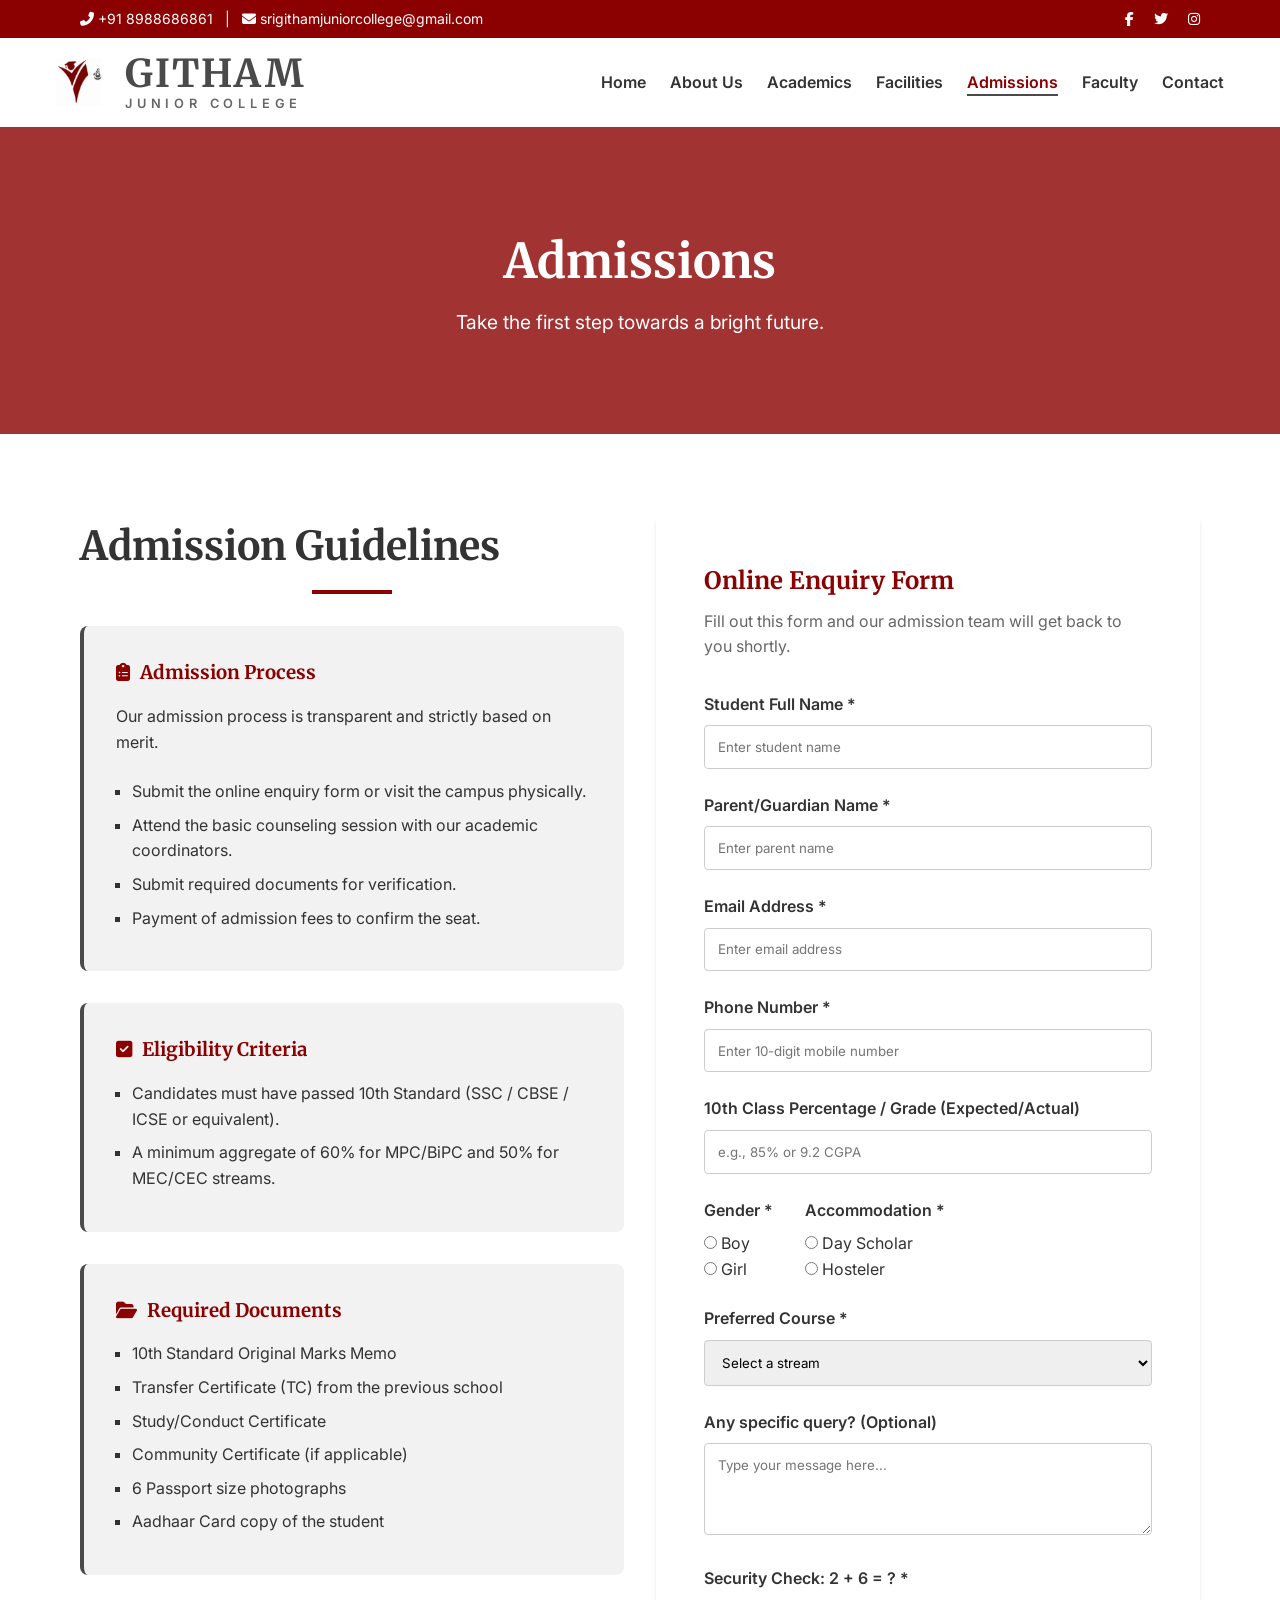
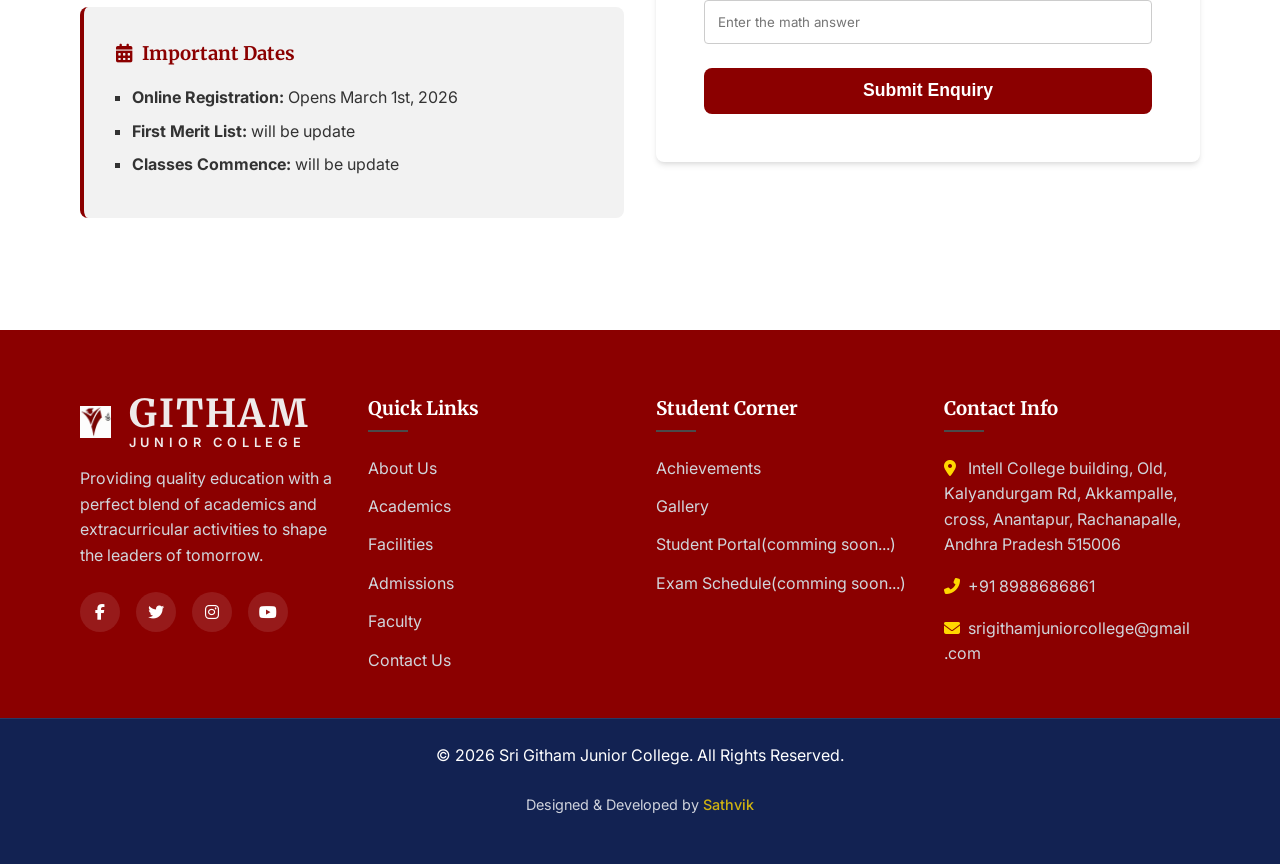
<file: admissions.html>
<!DOCTYPE html>
<html lang="en">
<head>
    <meta charset="UTF-8">
    <meta name="viewport" content="width=device-width, initial-scale=1.0">
    <title>Admissions | Sri Githam Junior College</title>

    <!-- SEO & Meta Tags -->
    <meta name="description" content="Sri Githam Junior College offers premier education in MPC, BiPC, MEC, and CEC with state-of-the-art facilities and experienced faculty. Shape the leaders of tomorrow.">
    <meta name="keywords" content="Junior College, Sri Githam, Education, MPC, BiPC, MEC, CEC, High School, College Admissions">
    <meta name="author" content="Sri Githam Management">
    
    <!-- Open Graph Tags (Social Sharing) -->
    <meta property="og:title" content="Sri Githam Junior College">
    <meta property="og:description" content="Providing quality education with a perfect blend of academics and extracurricular activities.">
    <meta property="og:image" content="images/og-image.jpg">
    <meta property="og:url" content="https://srigithamcollege.edu">
    
    <!-- Favicon -->
    <link rel="icon" type="image/png" href="images/logo.png" sizes="32x32">
    
    <!-- Analytics -->
    <script src="js/analytics.js"></script>
    <link href="https://fonts.googleapis.com/css2?family=Inter:wght@400;500;600&family=Merriweather:wght@400;700&display=swap" rel="stylesheet">
    <link rel="stylesheet" href="css/style.css">
    <link rel="stylesheet" href="https://cdnjs.cloudflare.com/ajax/libs/font-awesome/6.4.0/css/all.min.css">
    <style>
        .page-hero {
            background: linear-gradient(rgba(139, 0, 0, 0.8), rgba(139, 0, 0, 0.8)), url('https://images.unsplash.com/photo-1523240795612-9a054b0db644?ixlib=rb-4.0.3&auto=format&fit=crop&w=1920&q=80') center/cover;
            color: white;
            padding: 6rem 0;
            text-align: center;
        }
        .info-box {
            background: var(--color-light-bg);
            padding: 2rem;
            border-radius: var(--border-radius);
            margin-bottom: 2rem;
            border-left: 4px solid var(--color-secondary);
        }
        .info-box ul {
            margin-top: 1rem;
            padding-left: 1rem;
        }
        .info-box li {
            margin-bottom: 0.5rem;
            list-style-type: square;
        }
        
        /* Form Styles */
        .form-group {
            margin-bottom: 1.5rem;
        }
        .form-label {
            display: block;
            margin-bottom: 0.5rem;
            font-weight: 600;
        }
        .form-control {
            width: 100%;
            padding: 0.8rem;
            border: 1px solid #ccc;
            border-radius: 4px;
            font-family: inherit;
        }
        .form-control:focus {
            outline: none;
            border-color: var(--color-primary);
            box-shadow: 0 0 0 2px rgba(139, 0, 0, 0.2);
        }
        .admission-form {
            background: white;
            padding: 3rem;
            border-radius: var(--border-radius);
            box-shadow: var(--box-shadow);
        }
    </style>
</head>
<body>

    <!-- Top Bar -->
    <div class="top-bar">
        <div class="container">
            <div>
                <i class="fas fa-phone-alt"></i> +91 8988686861 &nbsp; | &nbsp;
                <i class="fas fa-envelope"></i> srigithamjuniorcollege@gmail.com
            </div>
            <div>
                <a href="https://www.facebook.com/SriGithamJuniorCollege/" target="_blank"><i class="fab fa-facebook-f"></i></a>
                <a href="https://twitter.com/" target="_blank"><i class="fab fa-twitter"></i></a>
                <a href="https://www.instagram.com/srigithamjuniorcollege_/" target="_blank"><i class="fab fa-instagram"></i></a>
            </div>
        </div>
    </div>

    <!-- Header & Navigation -->
    <header class="header">
        <nav class="nav-container">
            <a href="index.html" class="logo-container">
                <div class="logo-icon-wrap">
                    <img src="images/logo.png" alt="Logo" class="logo-img">
                </div>
                <div class="logo-text-wrap">
                    <div class="logo-text-main">GITHAM</div>
                    <div class="logo-text-sub">JUNIOR COLLEGE</div>
                </div>
            </a>
            <button class="hamburger"><i class="fas fa-bars"></i></button>
            <ul class="nav-menu">
                <li class="nav-item"><a href="index.html" class="nav-link">Home</a></li>
                <li class="nav-item"><a href="about.html" class="nav-link">About Us</a></li>
                <li class="nav-item"><a href="academics.html" class="nav-link">Academics</a></li>
                <li class="nav-item"><a href="facilities.html" class="nav-link">Facilities</a></li>
                <li class="nav-item"><a href="admissions.html" class="nav-link active">Admissions</a></li>
                <li class="nav-item"><a href="faculty.html" class="nav-link">Faculty</a></li>
                <li class="nav-item"><a href="contact.html" class="nav-link">Contact</a></li>
            </ul>
        </nav>
    </header>

    <!-- Page Banner -->
    <section class="page-hero">
        <div class="container">
            <h1 style="color: white; font-size: 3rem; margin-bottom: 0.5rem;">Admissions</h1>
            <p style="font-size: 1.2rem; margin-bottom: 0;">Take the first step towards a bright future.</p>
        </div>
    </section>

    <!-- Content Section -->
    <section class="section">
        <div class="container">
            <div class="grid-2">
                <!-- Admission Info -->
                <div>
                    <h2 class="section-title" style="text-align: left; margin-bottom: 2rem;">Admission Guidelines</h2>
                    
                    <div class="info-box">
                        <h3 style="color: var(--color-primary);"><i class="fas fa-clipboard-list" style="margin-right: 10px;"></i>Admission Process</h3>
                        <p>Our admission process is transparent and strictly based on merit.</p>
                        <ul>
                            <li>Submit the online enquiry form or visit the campus physically.</li>
                            <li>Attend the basic counseling session with our academic coordinators.</li>
                            <li>Submit required documents for verification.</li>
                            <li>Payment of admission fees to confirm the seat.</li>
                        </ul>
                    </div>

                    <div class="info-box">
                        <h3 style="color: var(--color-primary);"><i class="fas fa-check-square" style="margin-right: 10px;"></i>Eligibility Criteria</h3>
                        <ul>
                            <li>Candidates must have passed 10th Standard (SSC / CBSE / ICSE or equivalent).</li>
                            <li>A minimum aggregate of 60% for MPC/BiPC and 50% for MEC/CEC streams.</li>
                        </ul>
                    </div>

                    <div class="info-box">
                        <h3 style="color: var(--color-primary);"><i class="fas fa-folder-open" style="margin-right: 10px;"></i>Required Documents</h3>
                        <ul>
                            <li>10th Standard Original Marks Memo</li>
                            <li>Transfer Certificate (TC) from the previous school</li>
                            <li>Study/Conduct Certificate</li>
                            <li>Community Certificate (if applicable)</li>
                            <li>6 Passport size photographs</li>
                            <li>Aadhaar Card copy of the student</li>
                        </ul>
                    </div>

                    <div class="info-box" style="border-left-color: var(--color-primary);">
                        <h3 style="color: var(--color-primary);"><i class="fas fa-calendar-alt" style="margin-right: 10px;"></i>Important Dates</h3>
                        <ul>
                            <li><strong>Online Registration:</strong> Opens March 1st, 2026</li>
                            <li><strong>First Merit List:</strong> will be update</li>
                            <li><strong>Classes Commence:</strong> will be update</li>
                        </ul>
                    </div>
                </div>

                <!-- Admission Form -->
                <div>
                    <div class="admission-form">
                        <h2 style="color: var(--color-primary); margin-bottom: 0.5rem;">Online Enquiry Form</h2>
                        <p style="color: var(--color-text-muted); margin-bottom: 2rem;">Fill out this form and our admission team will get back to you shortly.</p>
                        
                        <form action="#" method="POST">
                            <div class="form-group">
                                <label for="studentName" class="form-label">Student Full Name *</label>
                                <input type="text" id="studentName" class="form-control" required placeholder="Enter student name">
                            </div>
                            
                            <div class="form-group">
                                <label for="parentName" class="form-label">Parent/Guardian Name *</label>
                                <input type="text" id="parentName" class="form-control" required placeholder="Enter parent name">
                            </div>

                            <div class="form-group">
                                <label for="email" class="form-label">Email Address *</label>
                                <input type="email" id="email" class="form-control" required placeholder="Enter email address">
                            </div>

                            <div class="form-group">
                                <label for="phone" class="form-label">Phone Number *</label>
                                <input type="tel" id="phone" class="form-control" required placeholder="Enter 10-digit mobile number">
                            </div>

                            <div class="form-group">
                                <label for="percentage" class="form-label">10th Class Percentage / Grade (Expected/Actual)</label>
                                <input type="text" id="percentage" class="form-control" placeholder="e.g., 85% or 9.2 CGPA">
                            </div>

                            <div class="form-group" style="display: flex; gap: 2rem;">
                                <div>
                                    <label class="form-label" style="margin-bottom: 0.5rem; display: block;">Gender *</label>
                                    <label style="margin-right: 1rem; cursor: pointer;"><input type="radio" name="gender" value="boy" required> Boy</label><br>
                                    <label style="cursor: pointer;"><input type="radio" name="gender" value="girl" required> Girl</label>
                                </div>
                                <div>
                                    <label class="form-label" style="margin-bottom: 0.5rem; display: block;">Accommodation *</label>
                                    <label style="margin-right: 1rem; cursor: pointer;"><input type="radio" name="accommodation" value="day-scholar" required> Day Scholar</label><br>
                                    <label style="cursor: pointer;"><input type="radio" name="accommodation" value="hosteler" required> Hosteler</label>
                                </div>
                            </div>

                            <div class="form-group">
                                <label for="course" class="form-label">Preferred Course *</label>
                                <select id="course" class="form-control" required>
                                    <option value="" disabled selected>Select a stream</option>
                                    <option value="mpc">MPC</option>
                                    <option value="bipc">BiPC</option>
                                    <option value="mec">MEC</option>
                                    <option value="cec">CEC</option>
                                </select>
                            </div>

                            <div class="form-group">
                                <label for="message" class="form-label">Any specific query? (Optional)</label>
                                <textarea id="message" rows="4" class="form-control" placeholder="Type your message here..."></textarea>
                            </div>

                            <div class="form-group">
                                <label for="captcha-answer" class="form-label">Security Check: <span id="captcha-question"></span> *</label>
                                <input type="text" id="captcha-answer" class="form-control" required placeholder="Enter the math answer" autocomplete="off">
                            </div>

                            <button type="submit" class="btn btn-primary" style="width: 100%; font-size: 1.1rem;">Submit Enquiry</button>
                        </form>
                    </div>
                </div>
            </div>
        </div>
    </section>

    <!-- Footer -->
    <footer class="footer">
        <div class="container">
            <div class="footer-grid">
                <div class="footer-col">
                    <div class="logo-container mb-1">
                        <img src="images/logo.png" alt="Logo" class="logo-img-footer">
                        <div class="logo-text-wrap">
                            <div class="logo-text-main-footer">GITHAM</div>
                            <div class="logo-text-sub-footer">JUNIOR COLLEGE</div>
                        </div>
                    </div>
                    <p>Providing quality education with a perfect blend of academics and extracurricular activities to shape the leaders of tomorrow.</p>
                    <div class="social-icons">
                        <a href="https://www.facebook.com/SriGithamJuniorCollege/" target="_blank"><i class="fab fa-facebook-f"></i></a>
                        <a href="https://twitter.com/" target="_blank"><i class="fab fa-twitter"></i></a>
                        <a href="https://www.instagram.com/srigithamjuniorcollege_/" target="_blank"><i class="fab fa-instagram"></i></a>
                        <a href="https://www.youtube.com/@srigithamjuniorcollege" target="_blank"><i class="fab fa-youtube"></i></a>
                    </div>
                </div>
                
                <div class="footer-col">
                    <h3>Quick Links</h3>
                    <ul class="footer-links">
                        <li><a href="about.html">About Us</a></li>
                        <li><a href="academics.html">Academics</a></li>
                        <li><a href="facilities.html">Facilities</a></li>
                        <li><a href="admissions.html">Admissions</a></li>
                        <li><a href="faculty.html">Faculty</a></li>
                        <li><a href="contact.html">Contact Us</a></li>
                    </ul>
                </div>
                
                <div class="footer-col">
                    <h3>Student Corner</h3>
                    <ul class="footer-links">
                        <li><a href="achievements.html">Achievements</a></li>
                        <li><a href="gallery.html">Gallery</a></li>
                        <li><a href="#">Student Portal(comming soon...)</a></li>
                        <li><a href="#">Exam Schedule(comming soon...)</a></li>
                    </ul>
                </div>
                
                <div class="footer-col">
                    <h3>Contact Info</h3>
                    <ul style="color: #d1d5db;">
                        <li style="margin-bottom: 1rem;"><i class="fas fa-map-marker-alt" style="color: var(--color-accent); width: 20px;"></i> Intell College building, Old, Kalyandurgam Rd, Akkampalle, cross, Anantapur, Rachanapalle, Andhra Pradesh 515006</li>
                        <li style="margin-bottom: 1rem;"><i class="fas fa-phone-alt" style="color: var(--color-accent); width: 20px;"></i> +91 8988686861</li>
                        <li style="margin-bottom: 1rem;"><i class="fas fa-envelope" style="color: var(--color-accent); width: 20px;"></i> srigithamjuniorcollege@gmail<br>.com</li>
                    </ul>
                </div>
            </div>
        </div>
        <div class="footer-bottom">
            <p>&copy; 2026 Sri Githam Junior College. All Rights Reserved.</p>
            <p style="margin-top: 5px; font-size: 0.9em; opacity: 0.8;">Designed &amp; Developed by <a href="https://sathvik222-3.github.io/portfolio/"target="_blank" style="color: var(--color-accent); font-weight: 500;">Sathvik</a></p>
        </div>
    </footer>

    <script src="js/script.js"></script>
    
    <script>
        // Admissions Form Handler (Google Sheets)
        const form = document.querySelector('.admission-form form');
        if (form) {
            // Generate Math Captcha
            let captchaNum1 = Math.floor(Math.random() * 10) + 1;
            let captchaNum2 = Math.floor(Math.random() * 10) + 1;
            let expectedAnswer = captchaNum1 + captchaNum2;
            
            const questionElement = document.getElementById('captcha-question');
            if (questionElement) {
                questionElement.innerText = `${captchaNum1} + ${captchaNum2} = ?`;
            }

            form.addEventListener('submit', async (e) => {
                e.preventDefault();
                
                // Validate Captcha
                const userAnswer = parseInt(document.getElementById('captcha-answer').value, 10);
                if (userAnswer !== expectedAnswer) {
                    alert("Incorrect Security Check answer. Please try again.");
                    return;
                }
                
                // Get submit button and show loading state
                const submitBtn = form.querySelector('button[type="submit"]');
                const originalText = submitBtn.innerText;
                submitBtn.innerText = 'Submitting...';
                submitBtn.disabled = true;

                // Collect form data 
                const formData = new FormData();
                formData.append('studentName', document.getElementById('studentName').value);
                formData.append('parentName', document.getElementById('parentName').value);
                formData.append('email', document.getElementById('email').value);
                formData.append('phone', document.getElementById('phone').value);
                formData.append('percentage', document.getElementById('percentage').value);
                formData.append('gender', document.querySelector('input[name="gender"]:checked')?.value || '');
                formData.append('accommodation', document.querySelector('input[name="accommodation"]:checked')?.value || '');
                formData.append('course', document.getElementById('course').value);
                formData.append('message', document.getElementById('message').value);
                formData.append('timestamp', new Date().toISOString());

                // URL from Google Apps Script deployment
                // REMINDER: Replace 'YOUR_GOOGLE_SCRIPT_URL_HERE' with your actual web app URL
                const scriptURL = 'https://script.google.com/macros/s/AKfycbwCrXwD0cm5w_jKk76ESeVd1Ii287iRE0qWorSX0xeRQQeg2ZX6Fqdt7bwpS_kHn9go/exec';

                try {
                    // We don't necessarily await the json response from google script because of CORS sometimes, but checking response.ok is good.
                    const response = await fetch(scriptURL, {
                        method: 'POST',
                        body: formData
                    });
                    
                    if (response.ok || response.type === 'opaque') {
                        alert('Application Submitted Successfully!');
                        form.reset();
                        // Reset Captcha after successful submission
                        captchaNum1 = Math.floor(Math.random() * 10) + 1;
                        captchaNum2 = Math.floor(Math.random() * 10) + 1;
                        expectedAnswer = captchaNum1 + captchaNum2;
                        if (questionElement) {
                            questionElement.innerText = `${captchaNum1} + ${captchaNum2} = ?`;
                        }
                    } else {
                        alert('Submission failed. Please try again.');
                    }
                } catch (error) {
                    console.error("Submission Error: ", error);
                    alert('Error: ' + error.message);
                } finally {
                    submitBtn.innerText = originalText;
                    submitBtn.disabled = false;
                }
            });
        }
    </script>
</body>
</html>
</file>
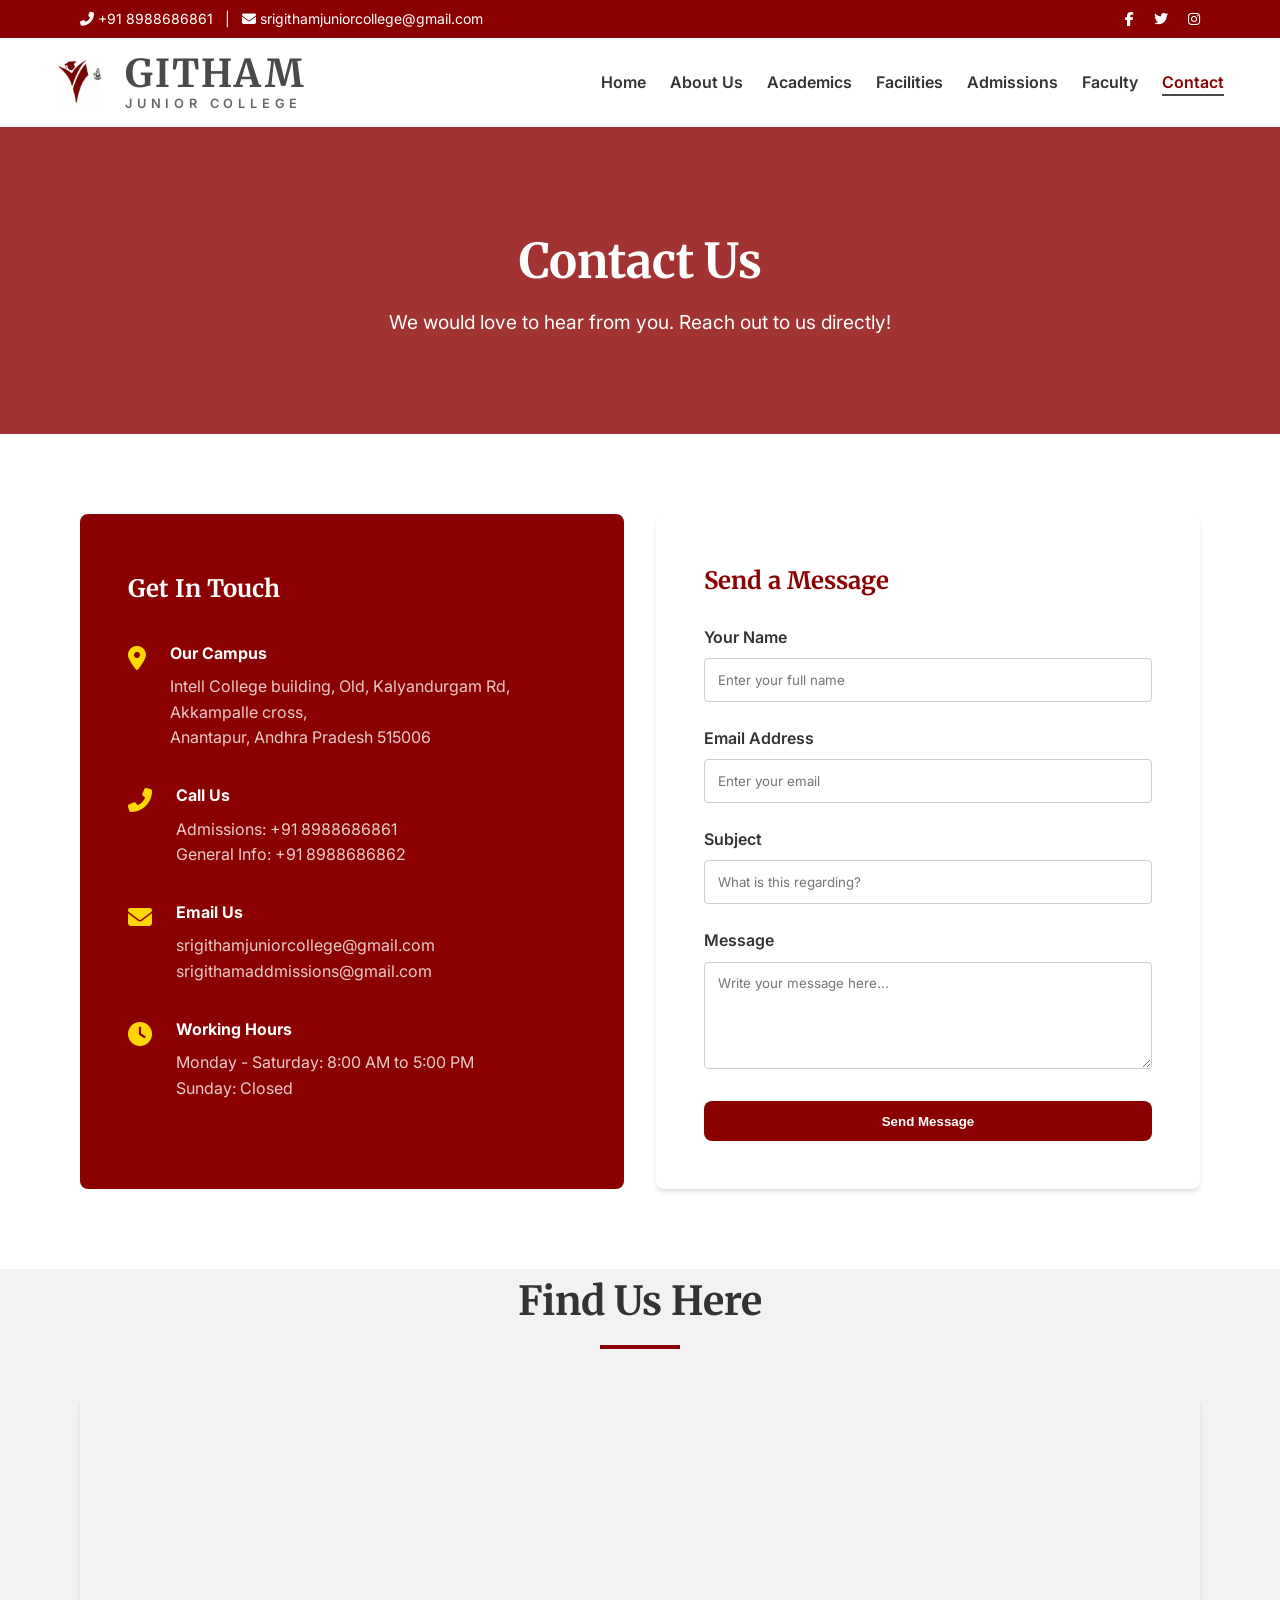
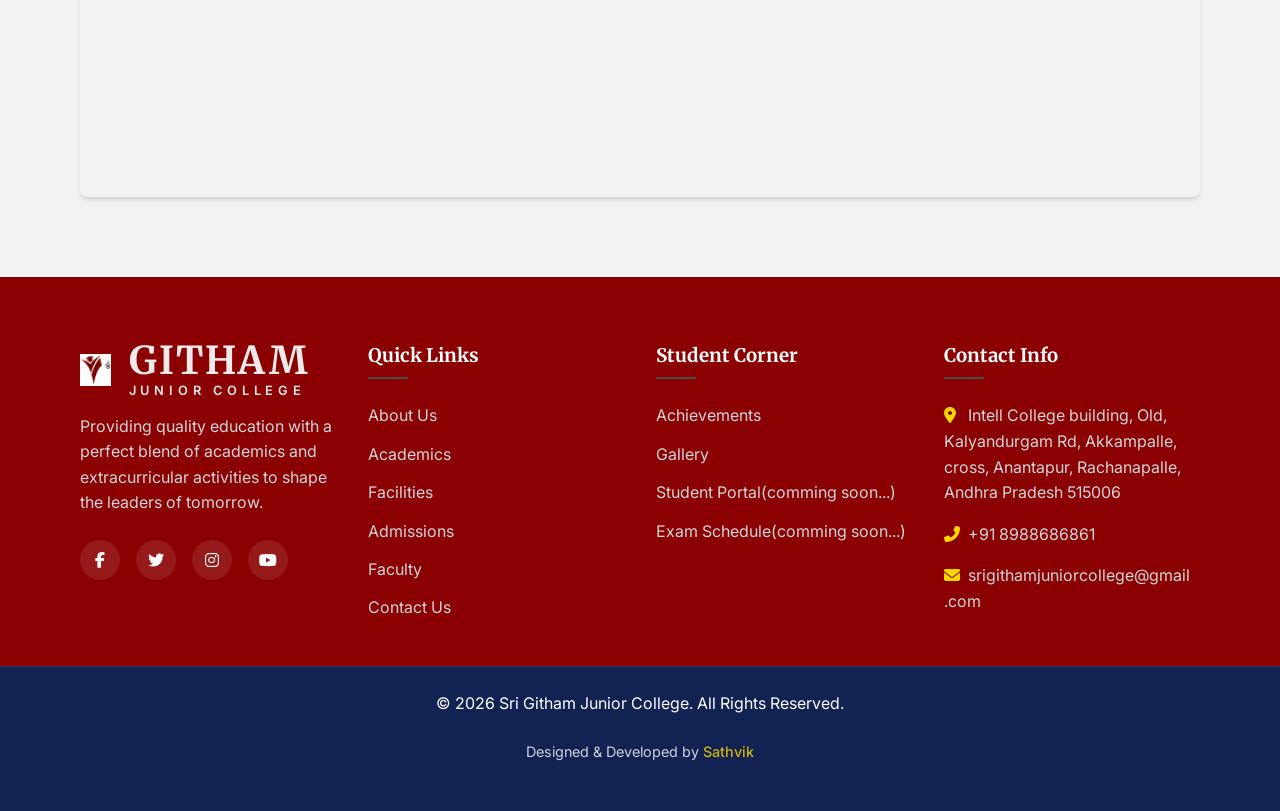
<file: contact.html>
<!DOCTYPE html>
<html lang="en">
<head>
    <meta charset="UTF-8">
    <meta name="viewport" content="width=device-width, initial-scale=1.0">
    <title>Contact Us | Sri Githam Junior College</title>

    <!-- SEO & Meta Tags -->
    <meta name="description" content="Sri Githam Junior College offers premier education in MPC, BiPC, MEC, and CEC with state-of-the-art facilities and experienced faculty. Shape the leaders of tomorrow.">
    <meta name="keywords" content="Junior College, Sri Githam, Education, MPC, BiPC, MEC, CEC, High School, College Admissions">
    <meta name="author" content="Sri Githam Management">
    
    <!-- Open Graph Tags (Social Sharing) -->
    <meta property="og:title" content="Sri Githam Junior College">
    <meta property="og:description" content="Providing quality education with a perfect blend of academics and extracurricular activities.">
    <meta property="og:image" content="images/og-image.jpg">
    <meta property="og:url" content="https://srigithamcollege.edu">
    
    <!-- Favicon -->
    <link rel="icon" type="image/png" href="images/logo.png" sizes="32x32">
    
    <!-- Analytics -->
    <script src="js/analytics.js"></script>
    <link href="https://fonts.googleapis.com/css2?family=Inter:wght@400;500;600&family=Merriweather:wght@400;700&display=swap" rel="stylesheet">
    <link rel="stylesheet" href="css/style.css">
    <link rel="stylesheet" href="https://cdnjs.cloudflare.com/ajax/libs/font-awesome/6.4.0/css/all.min.css">
    <style>
        .page-hero {
            background: linear-gradient(rgba(139, 0, 0, 0.8), rgba(139, 0, 0, 0.8)), url('https://images.unsplash.com/photo-1596524430615-b46475ddff6e?ixlib=rb-4.0.3&auto=format&fit=crop&w=1920&q=80') center/cover;
            color: white;
            padding: 6rem 0;
            text-align: center;
        }
        .contact-info-card {
            background: var(--color-primary);
            color: white;
            padding: 3rem;
            border-radius: var(--border-radius);
            height: 100%;
            display: flex;
            flex-direction: column;
            justify-content: center;
        }
        .contact-icon-box {
            display: flex;
            align-items: flex-start;
            margin-bottom: 2rem;
        }
        .contact-icon-box i {
            font-size: 1.5rem;
            color: var(--color-accent);
            margin-right: 1.5rem;
            margin-top: 5px;
        }
        .contact-icon-box h4 {
            color: white;
            margin-bottom: 0.5rem;
            font-family: var(--font-main);
        }
        .contact-icon-box p {
            margin-bottom: 0;
            color: rgba(255,255,255,0.8);
        }
        .contact-form {
            background: white;
            padding: 3rem;
            border-radius: var(--border-radius);
            box-shadow: var(--box-shadow);
        }
        .form-group {
            margin-bottom: 1.5rem;
        }
        .form-label {
            display: block;
            margin-bottom: 0.5rem;
            font-weight: 600;
        }
        .form-control {
            width: 100%;
            padding: 0.8rem;
            border: 1px solid #ccc;
            border-radius: 4px;
            font-family: inherit;
        }
        .form-control:focus {
            outline: none;
            border-color: var(--color-primary);
            box-shadow: 0 0 0 2px rgba(139, 0, 0, 0.2);
        }
        .map-container {
            width: 100%;
            height: 400px;
            border-radius: var(--border-radius);
            overflow: hidden;
            box-shadow: var(--box-shadow);
        }
    </style>
</head>
<body>

    <!-- Top Bar -->
    <div class="top-bar">
        <div class="container">
            <div>
                <i class="fas fa-phone-alt"></i> +91 8988686861 &nbsp; | &nbsp;
                <i class="fas fa-envelope"></i> srigithamjuniorcollege@gmail.com
            </div>
            <div>
                <a href="https://www.facebook.com/SriGithamJuniorCollege/" target="_blank"><i class="fab fa-facebook-f"></i></a>
                <a href="https://twitter.com/" target="_blank"><i class="fab fa-twitter"></i></a>
                <a href="https://www.instagram.com/srigithamjuniorcollege_/" target="_blank"><i class="fab fa-instagram"></i></a>
            </div>
        </div>
    </div>

        <!-- Header & Navigation -->
    <header class="header">
        <nav class="nav-container">
            <a href="index.html" class="logo-container">
                <div class="logo-icon-wrap">
                    <img src="images/logo.png" alt="Logo" class="logo-img">
                </div>
                <div class="logo-text-wrap">
                    <div class="logo-text-main">GITHAM</div>
                    <div class="logo-text-sub">JUNIOR COLLEGE</div>
                </div>
            </a>
            <button class="hamburger"><i class="fas fa-bars"></i></button>
            <ul class="nav-menu">
                <li class="nav-item"><a href="index.html" class="nav-link">Home</a></li>
                <li class="nav-item"><a href="about.html" class="nav-link">About Us</a></li>
                <li class="nav-item"><a href="academics.html" class="nav-link">Academics</a></li>
                <li class="nav-item"><a href="facilities.html" class="nav-link">Facilities</a></li>
                <li class="nav-item"><a href="admissions.html" class="nav-link">Admissions</a></li>
                <li class="nav-item"><a href="faculty.html" class="nav-link">Faculty</a></li>
                <li class="nav-item"><a href="contact.html" class="nav-link active">Contact</a></li>
            </ul>
        </nav>
    </header>

    <!-- Page Banner -->
    <section class="page-hero">
        <div class="container">
            <h1 style="color: white; font-size: 3rem; margin-bottom: 0.5rem;">Contact Us</h1>
            <p style="font-size: 1.2rem; margin-bottom: 0;">We would love to hear from you. Reach out to us directly!</p>
        </div>
    </section>

    <!-- Contact Form & Info -->
    <section class="section">
        <div class="container">
            <div class="grid-2">
                <!-- Info Section -->
                <div>
                    <div class="contact-info-card">
                        <h2 style="color: white; margin-bottom: 2rem;">Get In Touch</h2>
                        
                        <div class="contact-icon-box">
                            <i class="fas fa-map-marker-alt"></i>
                            <div>
                                <h4>Our Campus</h4>
                                <p>Intell College building, Old, Kalyandurgam Rd, Akkampalle cross,<br> Anantapur, Andhra Pradesh 515006</li>
                            </div>
                        </div>

                        <div class="contact-icon-box">
                            <i class="fas fa-phone-alt"></i>
                            <div>
                                <h4>Call Us</h4>
                                <p>Admissions: +91 8988686861<br>General Info: +91 8988686862</p>
                            </div>
                        </div>

                        <div class="contact-icon-box">
                            <i class="fas fa-envelope"></i>
                            <div>
                                <h4>Email Us</h4>
                                <p>srigithamjuniorcollege@gmail.com<br>srigithamaddmissions@gmail.com</p>
                            </div>
                        </div>

                        <div class="contact-icon-box">
                            <i class="fas fa-clock"></i>
                            <div>
                                <h4>Working Hours</h4>
                                <p>Monday - Saturday: 8:00 AM to 5:00 PM<br>Sunday: Closed</p>
                            </div>
                        </div>
                    </div>
                </div>

                <!-- Form Section -->
                <div>
                    <div class="contact-form">
                        <h2 style="color: var(--color-primary); margin-bottom: 1.5rem;">Send a Message</h2>
                        <form id="contact-form">
                            <div class="form-group">
                                <label for="name" class="form-label">Your Name</label>
                                <input type="text" id="name" class="form-control" required placeholder="Enter your full name">
                            </div>
                            
                            <div class="form-group">
                                <label for="email" class="form-label">Email Address</label>
                                <input type="email" id="email" class="form-control" required placeholder="Enter your email">
                            </div>

                            <div class="form-group">
                                <label for="subject" class="form-label">Subject</label>
                                <input type="text" id="subject" class="form-control" required placeholder="What is this regarding?">
                            </div>

                            <div class="form-group">
                                <label for="message" class="form-label">Message</label>
                                <textarea id="message" rows="5" class="form-control" required placeholder="Write your message here..."></textarea>
                            </div>

                            <button type="submit" class="btn btn-primary" id="contact-submit" style="width: 100%;">Send Message</button>
                        </form>
                    </div>
                </div>
            </div>
        </div>
    </section>

    <!-- Google Map Embed - User Specific Sri Githam Junior College, Anantapur -->
    <section class="section section-light" style="padding-top: 0;">
        <div class="container">
            <h2 class="section-title">Find Us Here</h2>
            <div class="map-container">
                <iframe src="https://www.google.com/maps/embed?pb=!1m18!1m12!1m3!1d3858.988017578508!2d77.5424427!3d14.6811736!2m3!1f0!2f0!3f0!3m2!1i1024!2i768!4f13.1!3m3!1m2!1s0x3bb14bc7a77ac15d%3A0x92a70841a7c40b7f!2sSri%20Githam%20junior%20College!5e0!3m2!1sen!2sin!4v1710156715694!5m2!1sen!2sin" width="100%" height="100%" style="border:0;" allowfullscreen="" loading="lazy" referrerpolicy="no-referrer-when-downgrade"></iframe>
            </div>
        </div>
    </section>
    <!-- footer -->
    <footer class="footer">
        <div class="container">
            <div class="footer-grid">
                <div class="footer-col">
                    <div class="logo-container mb-1">
                        <img src="images/logo.png" alt="Logo" class="logo-img-footer">
                        <div class="logo-text-wrap">
                            <div class="logo-text-main-footer">GITHAM</div>
                            <div class="logo-text-sub-footer">JUNIOR COLLEGE</div>
                        </div>
                    </div>
                    <p>Providing quality education with a perfect blend of academics and extracurricular activities to shape the leaders of tomorrow.</p>
                    <div class="social-icons">
                        <a href="https://www.facebook.com/SriGithamJuniorCollege/" target="_blank"><i class="fab fa-facebook-f"></i></a>
                        <a href="https://twitter.com/" target="_blank"><i class="fab fa-twitter"></i></a>
                        <a href="https://www.instagram.com/srigithamjuniorcollege_/" target="_blank"><i class="fab fa-instagram"></i></a>
                        <a href="https://www.youtube.com/@srigithamjuniorcollege" target="_blank"><i class="fab fa-youtube"></i></a>
                    </div>
                </div>
                
                <div class="footer-col">
                    <h3>Quick Links</h3>
                    <ul class="footer-links">
                        <li><a href="about.html">About Us</a></li>
                        <li><a href="academics.html">Academics</a></li>
                        <li><a href="facilities.html">Facilities</a></li>
                        <li><a href="admissions.html">Admissions</a></li>
                        <li><a href="faculty.html">Faculty</a></li>
                        <li><a href="contact.html">Contact Us</a></li>
                    </ul>
                </div>
                
                <div class="footer-col">
                    <h3>Student Corner</h3>
                    <ul class="footer-links">
                        <li><a href="achievements.html">Achievements</a></li>
                        <li><a href="gallery.html">Gallery</a></li>
                        <li><a href="#">Student Portal(comming soon...)</a></li>
                        <li><a href="#">Exam Schedule(comming soon...)</a></li>
                    </ul>
                </div>
                
                <div class="footer-col">
                    <h3>Contact Info</h3>
                    <ul style="color: #d1d5db;">
                        <li style="margin-bottom: 1rem;"><i class="fas fa-map-marker-alt" style="color: var(--color-accent); width: 20px;"></i> Intell College building, Old, Kalyandurgam Rd, Akkampalle, cross, Anantapur, Rachanapalle, Andhra Pradesh 515006</li>
                        <li style="margin-bottom: 1rem;"><i class="fas fa-phone-alt" style="color: var(--color-accent); width: 20px;"></i> +91 8988686861 </li>
                        <li style="margin-bottom: 1rem;"><i class="fas fa-envelope" style="color: var(--color-accent); width: 20px;"></i> srigithamjuniorcollege@gmail<br>.com</li>
                    </ul>
                </div>
            </div>
        </div>
        <div class="footer-bottom">
            <p>&copy; 2026 Sri Githam Junior College. All Rights Reserved.</p>
            <p style="margin-top: 5px; font-size: 0.9em; opacity: 0.8;">Designed &amp; Developed by <a href="https://sathvik222-3.github.io/portfolio/"target="_blank" style="color: var(--color-accent); font-weight: 500;">Sathvik</a></p>
        </div>
    </footer>

    <script src="js/script.js"></script>
    
    <script>
        // Contact Form Handler (Web3Forms)
        const form = document.querySelector('.contact-form form');
        if (form) {
            form.addEventListener('submit', async (e) => {
                e.preventDefault();
                
                // Get submit button and show loading state
                const submitBtn = form.querySelector('button[type="submit"]');
                const originalText = submitBtn.innerText;
                submitBtn.innerText = 'Sending...';
                submitBtn.disabled = true;

                // Collect form data for Web3Forms
                // REMINDER: Replace 'YOUR_ACCESS_KEY_HERE' with your actual Web3Forms access key
                const formData = new FormData();
                formData.append('access_key', '5fad7418-4f67-410f-a330-7955da04d626');
                formData.append('name', document.getElementById('name').value);
                formData.append('email', document.getElementById('email').value);
                formData.append('subject', document.getElementById('subject').value);
                formData.append('message', document.getElementById('message').value);

                try {
                    const response = await fetch('https://api.web3forms.com/submit', {
                        method: 'POST',
                        body: formData
                    });
                    
                    const result = await response.json();
                    
                    if (result.success) {
                        alert('Message Sent Successfully! We will get back to you soon.');
                        form.reset();
                    } else {
                        alert('Submission failed: ' + result.message);
                    }
                } catch (error) {
                    console.error("Form Error: ", error);
                    alert('Error: ' + error.message);
                } finally {
                    submitBtn.innerText = originalText;
                    submitBtn.disabled = false;
                }
            });
        }
    </script>
</body>
</html>
</file>
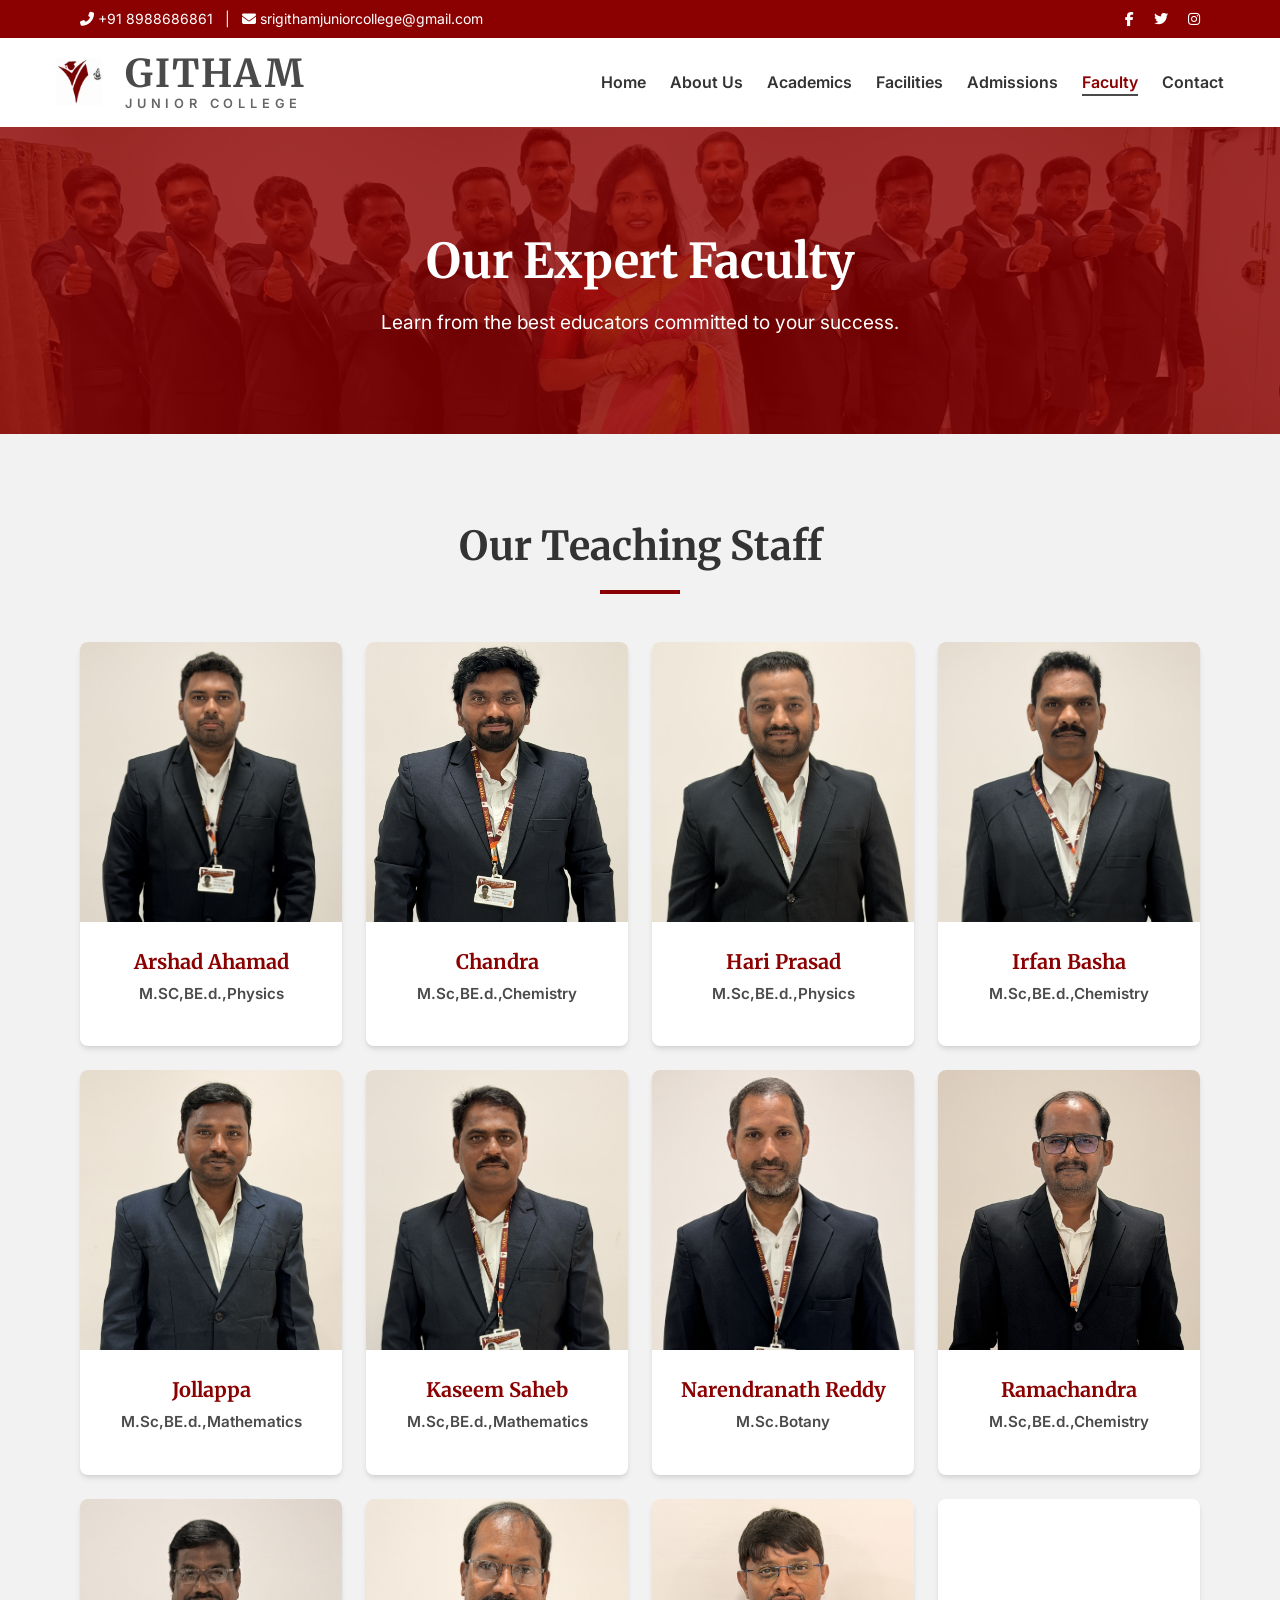
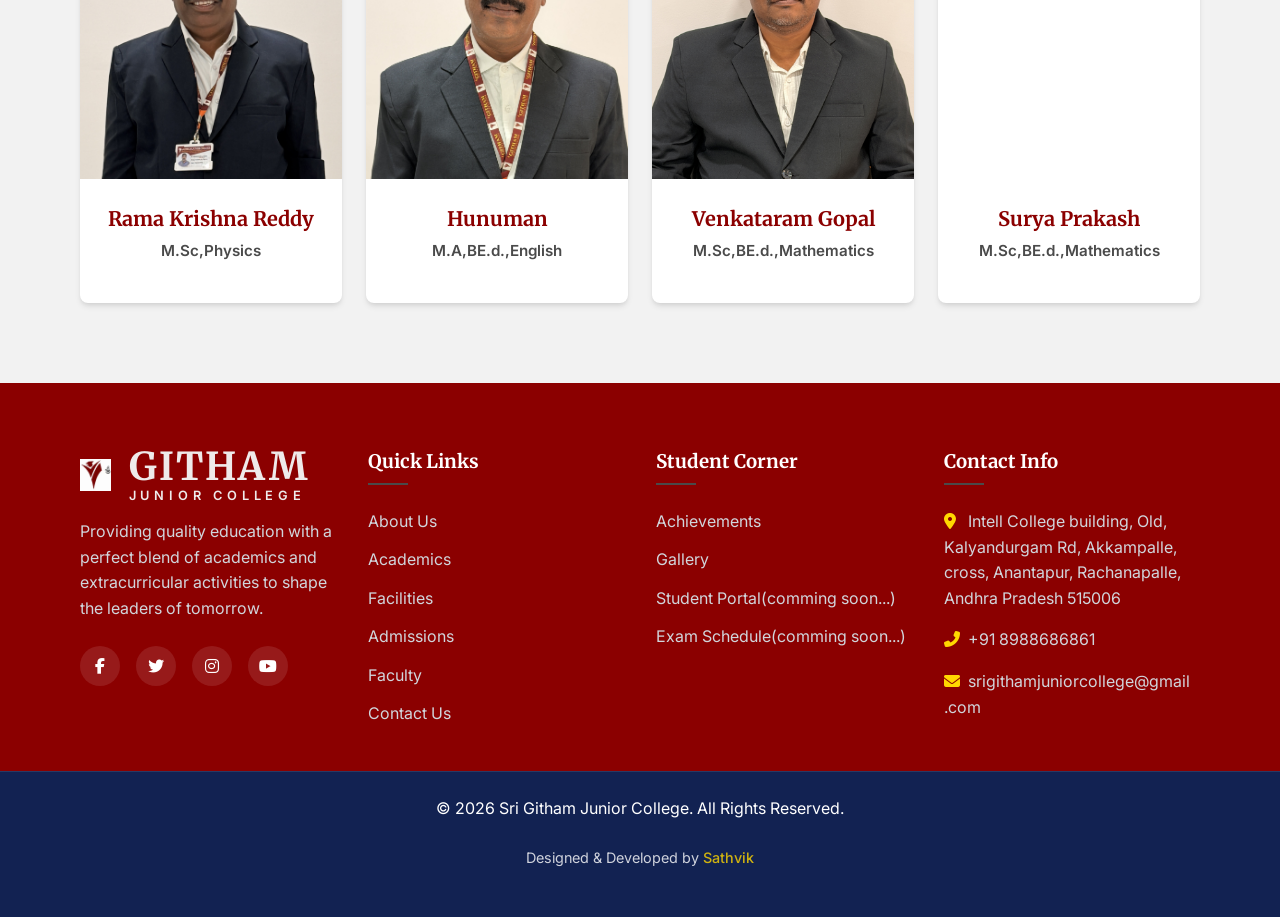
<file: faculty.html>
﻿<!DOCTYPE html>
<html lang="en">
<head>
    <meta charset="UTF-8">
    <meta name="viewport" content="width=device-width, initial-scale=1.0">
    <title>Faculty | Sri Githam Junior College</title>

    <!-- SEO & Meta Tags -->
    <meta name="description" content="Sri Githam Junior College offers premier education in MPC, BiPC, MEC, and CEC with state-of-the-art facilities and experienced faculty. Shape the leaders of tomorrow.">
    <meta name="keywords" content="Junior College, Sri Githam, Education, MPC, BiPC, MEC, CEC, High School, College Admissions">
    <meta name="author" content="Sri Githam Management">
    
    <!-- Open Graph Tags (Social Sharing) -->
    <meta property="og:title" content="Sri Githam Junior College">
    <meta property="og:description" content="Providing quality education with a perfect blend of academics and extracurricular activities.">
    <meta property="og:image" content="images/og-image.jpg">
    <meta property="og:url" content="https://srigithamcollege.edu">
    
    <!-- Favicon -->
    <link rel="icon" type="image/png" href="images/logo.png" sizes="32x32">
    
    <!-- Analytics -->
    <script src="js/analytics.js"></script>
    <link href="https://fonts.googleapis.com/css2?family=Inter:wght@400;500;600&family=Merriweather:wght@400;700&display=swap" rel="stylesheet">
    <link rel="stylesheet" href="css/style.css">
    <link rel="stylesheet" href="https://cdnjs.cloudflare.com/ajax/libs/font-awesome/6.4.0/css/all.min.css">
    <style>
        .page-hero {
            background: linear-gradient(rgba(139, 0, 0, 0.8), rgba(139, 0, 0, 0.8)), url('images/background/faculty.jpg') center/cover;
            color: white;
            padding: 6rem 0;
            text-align: center;
        }
        .faculty-card {
            background: white;
            border-radius: var(--border-radius);
            box-shadow: var(--box-shadow);
            overflow: hidden;
            text-align: center;
            transition: transform 0.3s ease;
        }
        .faculty-card:hover {
            transform: translateY(-10px);
            box-shadow: 0 15px 30px rgba(0,0,0,0.1);
        }
        .faculty-img-wrapper {
            width: 100%;
            height: 280px;
            overflow: hidden;
        }
        .faculty-img {
            width: 100%;
            height: 100%;
            object-fit: cover;
            transition: transform 0.5s ease;
        }
        .faculty-card:hover .faculty-img {
            transform: scale(1.05);
        }
        .faculty-info {
            padding: 1.5rem;
        }
        .faculty-name {
            font-size: 1.25rem;
            color: var(--color-primary);
            margin-bottom: 0.25rem;
        }
        .faculty-subject {
            color: var(--color-secondary);
            font-weight: 600;
            margin-bottom: 1rem;
            font-size: 0.95rem;
        }
        .faculty-details {
            font-size: 0.875rem;
            color: var(--color-text-muted);
            margin-bottom: 0.25rem;
        }
    </style>
</head>
<body>

    <!-- Top Bar -->
    <div class="top-bar">
        <div class="container">
            <div>
                <i class="fas fa-phone-alt"></i> +91 8988686861 &nbsp; | &nbsp;
                <i class="fas fa-envelope"></i> srigithamjuniorcollege@gmail.com
            </div>
            <div>
                <a href="https://www.facebook.com/SriGithamJuniorCollege/" target="_blank"><i class="fab fa-facebook-f"></i></a>
                <a href="https://twitter.com/" target="_blank"><i class="fab fa-twitter"></i></a>
                <a href="https://www.instagram.com/srigithamjuniorcollege_/" target="_blank"><i class="fab fa-instagram"></i></a>
            </div>
        </div>
    </div>

    <!-- Header & Navigation -->
    <header class="header">
        <nav class="nav-container">
            <a href="index.html" class="logo-container">
                <div class="logo-icon-wrap">
                    <img src="images/logo.png" alt="Logo" class="logo-img">
                </div>
                <div class="logo-text-wrap">
                    <div class="logo-text-main">GITHAM</div>
                    <div class="logo-text-sub">JUNIOR COLLEGE</div>
                </div>
            </a>
            <button class="hamburger"><i class="fas fa-bars"></i></button>
            <ul class="nav-menu">
                <li class="nav-item"><a href="index.html" class="nav-link">Home</a></li>
                <li class="nav-item"><a href="about.html" class="nav-link">About Us</a></li>
                <li class="nav-item"><a href="academics.html" class="nav-link">Academics</a></li>
                <li class="nav-item"><a href="facilities.html" class="nav-link">Facilities</a></li>
                <li class="nav-item"><a href="admissions.html" class="nav-link">Admissions</a></li>
                <li class="nav-item"><a href="faculty.html" class="nav-link active">Faculty</a></li>
                <li class="nav-item"><a href="contact.html" class="nav-link">Contact</a></li>
            </ul>
        </nav>
    </header>

    <!-- Page Banner -->
    <section class="page-hero">
        <div class="container">
            <h1 style="color: white; font-size: 3rem; margin-bottom: 0.5rem;">Our Expert Faculty</h1>
            <p style="font-size: 1.2rem; margin-bottom: 0;">Learn from the best educators committed to your success.</p>
        </div>
    </section>

    <!-- Faculty Roster Sections -->
    <section class="section section-light">
        <div class="container">
            <h2 class="section-title">Our Teaching Staff</h2>
            
            <div class="grid-4" id="dynamic-faculty">
                <!-- Static Faculty Profiles -->
                <div class="faculty-card">
                    <div class="faculty-img-wrapper">
                        <img loading="lazy" decoding="async" src="images/faculty/arshad.jpg" alt="Dr. A. Sharma" class="faculty-img">
                    </div>
                    <div class="faculty-info">
                        <h3 class="faculty-name">Arshad Ahamad</h3>
                        <div class="faculty-subject">M.SC,BE.d.,Physics</div>
                    </div>
                </div>
                <div class="faculty-card">
                    <div class="faculty-img-wrapper">
                        <img loading="lazy" decoding="async" src="images/faculty/chandra.jpg" alt="Mr. K. Reddy" class="faculty-img">
                    </div>
                    <div class="faculty-info">
                        <h3 class="faculty-name">Chandra</h3>
                        <div class="faculty-subject">M.Sc,BE.d.,Chemistry</div>
                    </div>
                </div>
                <div class="faculty-card">
                    <div class="faculty-img-wrapper">
                        <img loading="lazy" decoding="async" src="images/faculty/hari.jpg" alt="Mrs. S. Gupta" class="faculty-img">
                    </div>
                    <div class="faculty-info">
                        <h3 class="faculty-name">Hari Prasad</h3>
                        <div class="faculty-subject">M.Sc,BE.d.,Physics</div>
                    </div>
                </div>
                <div class="faculty-card">
                    <div class="faculty-img-wrapper">
                        <img loading="lazy" decoding="async" src="images/faculty/irfan.jpg" alt="Mrs. S. Gupta" class="faculty-img">
                    </div>
                    <div class="faculty-info">
                        <h3 class="faculty-name">Irfan Basha</h3>
                        <div class="faculty-subject">M.Sc,BE.d.,Chemistry</div>
                    </div>
                </div>
                <div class="faculty-card">
                    <div class="faculty-img-wrapper">
                        <img loading="lazy" decoding="async" src="images/faculty/jollappa.jpg" alt="Mrs. S. Gupta" class="faculty-img">
                    </div>
                    <div class="faculty-info">
                        <h3 class="faculty-name">Jollappa</h3>
                        <div class="faculty-subject">M.Sc,BE.d.,Mathematics</div>
                    </div>
                </div>
                <div class="faculty-card">
                    <div class="faculty-img-wrapper">
                        <img loading="lazy" decoding="async" src="images/faculty/kaseem.jpg" alt="Mrs. S. Gupta" class="faculty-img">
                    </div>
                    <div class="faculty-info">
                        <h3 class="faculty-name">Kaseem Saheb</h3>
                        <div class="faculty-subject">M.Sc,BE.d.,Mathematics</div>
                    </div>
                </div>
                <div class="faculty-card">
                    <div class="faculty-img-wrapper">
                        <img loading="lazy" decoding="async" src="images/faculty/narendranath.jpg" alt="Mrs. S. Gupta" class="faculty-img">
                    </div>
                    <div class="faculty-info">
                        <h3 class="faculty-name">Narendranath Reddy</h3>
                        <div class="faculty-subject">M.Sc.Botany</div>
                    </div>
                </div>
                <div class="faculty-card">
                    <div class="faculty-img-wrapper">
                        <img loading="lazy" decoding="async" src="images/faculty/ramachandra.jpg" alt="Mrs. S. Gupta" class="faculty-img">
                    </div>
                    <div class="faculty-info">
                        <h3 class="faculty-name">Ramachandra</h3>
                        <div class="faculty-subject">M.Sc,BE.d.,Chemistry</div>
                    </div>
                </div>
                <div class="faculty-card">
                    <div class="faculty-img-wrapper">
                        <img loading="lazy" decoding="async" src="images/faculty/ramaKrishna.jpg" alt="Mrs. S. Gupta" class="faculty-img">
                    </div>
                    <div class="faculty-info">
                        <h3 class="faculty-name">Rama Krishna Reddy</h3>
                        <div class="faculty-subject">M.Sc,Physics</div>
                    </div>
                </div>
                <div class="faculty-card">
                    <div class="faculty-img-wrapper">
                        <img loading="lazy" decoding="async" src="images/faculty/hunuman.jpg" alt="Dr. P. Kumar" class="faculty-img">
                    </div>
                    <div class="faculty-info">
                        <h3 class="faculty-name">Hunuman</h3>
                        <div class="faculty-subject">M.A,BE.d.,English</div>
                    </div>
                </div>
                <div class="faculty-card">
                    <div class="faculty-img-wrapper">
                        <img loading="lazy" decoding="async" src="images/faculty/venkataram.jpeg" alt="Dr. P. Kumar" class="faculty-img">
                    </div>
                    <div class="faculty-info">
                        <h3 class="faculty-name">Venkataram Gopal</h3>
                        <div class="faculty-subject">M.Sc,BE.d.,Mathematics</div>
                    </div>
                </div>
                <div class="faculty-card">
                    <div class="faculty-img-wrapper">
                        <img loading="lazy" decoding="async" src="images/faculty/surya.jpg" alt="Dr. P. Kumar" class="faculty-img">
                    </div>
                    <div class="faculty-info">
                        <h3 class="faculty-name">Surya Prakash</h3>
                        <div class="faculty-subject">M.Sc,BE.d.,Mathematics</div>
                    </div>
                </div>
            </div>

        </div>
    </section>

    <!-- Footer -->
    <footer class="footer">
        <div class="container">
            <div class="footer-grid">
                <div class="footer-col">
                    <div class="logo-container mb-1">
                        <img src="images/logo.png" alt="Logo" class="logo-img-footer">
                        <div class="logo-text-wrap">
                            <div class="logo-text-main-footer">GITHAM</div>
                            <div class="logo-text-sub-footer">JUNIOR COLLEGE</div>
                        </div>
                    </div>
                    <p>Providing quality education with a perfect blend of academics and extracurricular activities to shape the leaders of tomorrow.</p>
                    <div class="social-icons">
                        <a href="https://www.facebook.com/SriGithamJuniorCollege/" target="_blank"><i class="fab fa-facebook-f"></i></a>
                        <a href="https://twitter.com/" target="_blank"><i class="fab fa-twitter"></i></a>
                        <a href="https://www.instagram.com/srigithamjuniorcollege_/" target="_blank"><i class="fab fa-instagram"></i></a>
                        <a href="https://www.youtube.com/@srigithamjuniorcollege" target="_blank"><i class="fab fa-youtube"></i></a>
                    </div>
                </div>
                
                <div class="footer-col">
                    <h3>Quick Links</h3>
                    <ul class="footer-links">
                        <li><a href="about.html">About Us</a></li>
                        <li><a href="academics.html">Academics</a></li>
                        <li><a href="facilities.html">Facilities</a></li>
                        <li><a href="admissions.html">Admissions</a></li>
                        <li><a href="faculty.html">Faculty</a></li>
                        <li><a href="contact.html">Contact Us</a></li>
                    </ul>
                </div>
                
                <div class="footer-col">
                    <h3>Student Corner</h3>
                    <ul class="footer-links">
                        <li><a href="achievements.html">Achievements</a></li>
                        <li><a href="gallery.html">Gallery</a></li>
                        <li><a href="#">Student Portal(comming soon...)</a></li>
                        <li><a href="#">Exam Schedule(comming soon...)</a></li>
                    </ul>
                </div>
                
                <div class="footer-col">
                    <h3>Contact Info</h3>
                    <ul style="color: #d1d5db;">
                        <li style="margin-bottom: 1rem;"><i class="fas fa-map-marker-alt" style="color: var(--color-accent); width: 20px;"></i> Intell College building, Old, Kalyandurgam Rd, Akkampalle, cross, Anantapur, Rachanapalle, Andhra Pradesh 515006</li>
                        <li style="margin-bottom: 1rem;"><i class="fas fa-phone-alt" style="color: var(--color-accent); width: 20px;"></i> +91 8988686861</li>
                        <li style="margin-bottom: 1rem;"><i class="fas fa-envelope" style="color: var(--color-accent); width: 20px;"></i> srigithamjuniorcollege@gmail<br>.com</li>
                    </ul>
                </div>
            </div>
        </div>
        <div class="footer-bottom">
            <p>&copy; 2026 Sri Githam Junior College. All Rights Reserved.</p>
            <p style="margin-top: 5px; font-size: 0.9em; opacity: 0.8;">Designed &amp; Developed by <a href="https://sathvik222-3.github.io/portfolio/"target="_blank" style="color: var(--color-accent); font-weight: 500;">Sathvik</a></p>
        </div>
    </footer>

    <script src="js/script.js"></script>
</body>
</html>
</file>
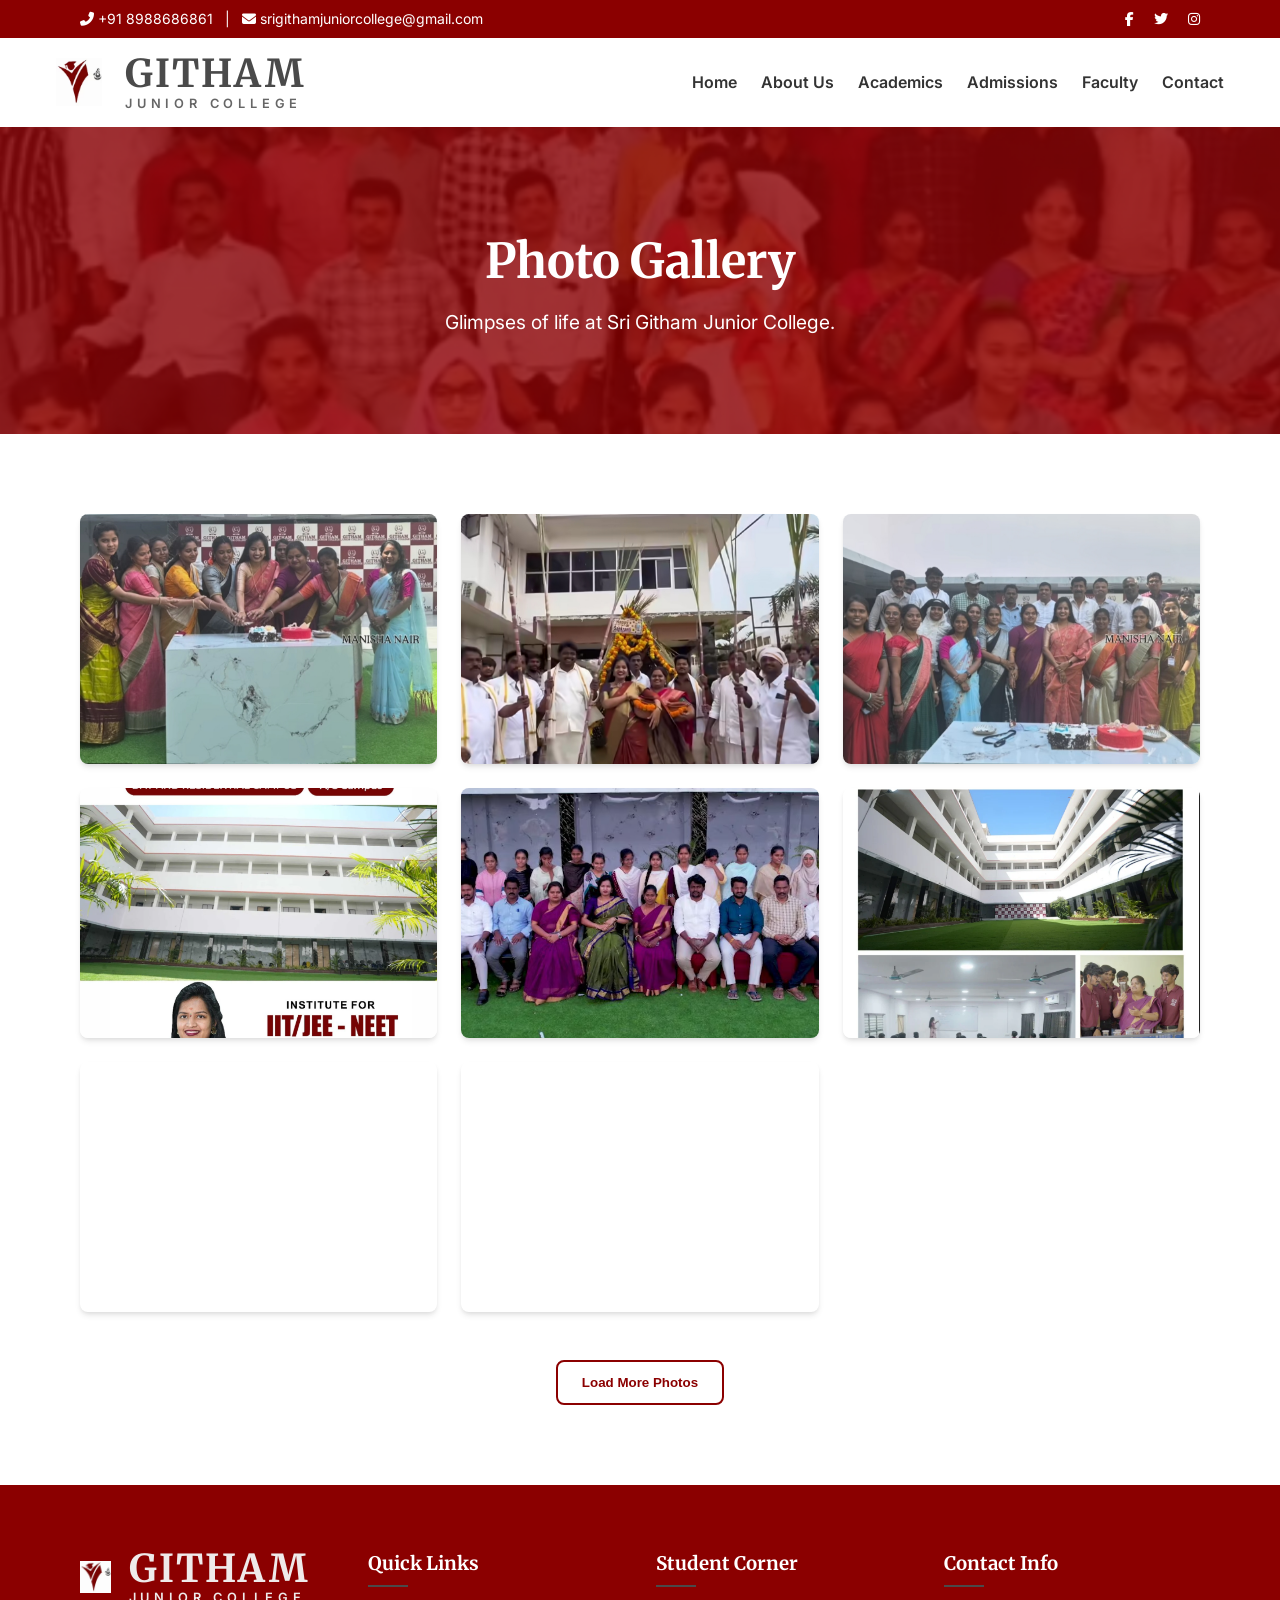
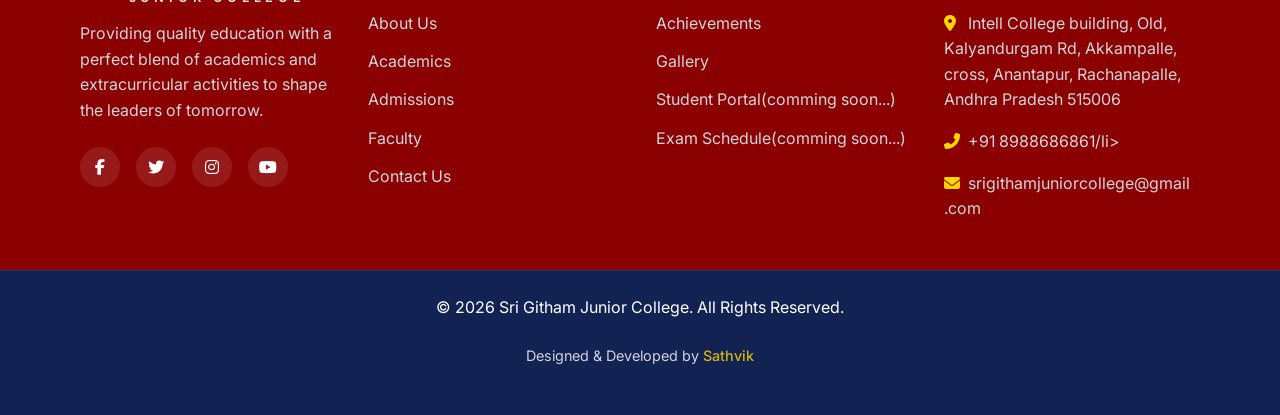
<file: gallery.html>
<!DOCTYPE html>
<html lang="en">
<head>
    <meta charset="UTF-8">
    <meta name="viewport" content="width=device-width, initial-scale=1.0">
    <title>Gallery | Sri Githam Junior College</title>

    <!-- SEO & Meta Tags -->
    <meta name="description" content="Sri Githam Junior College offers premier education in MPC, BiPC, MEC, and CEC with state-of-the-art facilities and experienced faculty. Shape the leaders of tomorrow.">
    <meta name="keywords" content="Junior College, Sri Githam, Education, MPC, BiPC, MEC, CEC, High School, College Admissions">
    <meta name="author" content="Sri Githam Management">
    
    <!-- Open Graph Tags (Social Sharing) -->
    <meta property="og:title" content="Sri Githam Junior College">
    <meta property="og:description" content="Providing quality education with a perfect blend of academics and extracurricular activities.">
    <meta property="og:image" content="images/og-image.jpg">
    <meta property="og:url" content="https://srigithamcollege.edu">
    
    <!-- Favicon -->
    <link rel="icon" type="image/png" href="images/logo.png" sizes="32x32">
    
    <!-- Analytics -->
    <script src="js/analytics.js"></script>
    <link href="https://fonts.googleapis.com/css2?family=Inter:wght@400;500;600&family=Merriweather:wght@400;700&display=swap" rel="stylesheet">
    <link rel="stylesheet" href="css/style.css">
    <link rel="stylesheet" href="https://cdnjs.cloudflare.com/ajax/libs/font-awesome/6.4.0/css/all.min.css">
    <style> 
        .page-hero {
            background: linear-gradient(rgba(139, 0, 0, 0.8), rgba(139, 0, 0, 0.8)), url('images/background.jpg') center/cover;
            color: white;
            padding: 6rem 0;
            text-align: center;
        }
        .gallery-grid {
            display: grid;
            grid-template-columns: repeat(auto-fill, minmax(300px, 1fr));
            gap: 1.5rem;
        }
        .filter-buttons {
            display: flex;
            justify-content: center;
            flex-wrap: wrap;
            gap: 1rem;
            margin-bottom: 2rem;
        }
        .filter-btn {
            padding: 0.5rem 1.5rem;
            border: 2px solid var(--color-primary);
            background: transparent;
            color: var(--color-primary);
            border-radius: 30px;
            cursor: pointer;
            font-weight: 600;
            transition: all 0.3s ease;
        }
        .filter-btn.active, .filter-btn:hover {
            background: var(--color-primary);
            color: white;
        }
    </style>
</head>
<body>

    <!-- Top Bar -->
    <div class="top-bar">
        <div class="container">
            <div>
                <i class="fas fa-phone-alt"></i> +91  8988686861 &nbsp; | &nbsp;
                <i class="fas fa-envelope"></i> srigithamjuniorcollege@gmail.com
            </div>
            <div>
                <a href="https://www.facebook.com/SriGithamJuniorCollege/" target="_blank"><i class="fab fa-facebook-f"></i></a>
                <a href="https://twitter.com/" target="_blank"><i class="fab fa-twitter"></i></a>
                <a href="https://www.instagram.com/srigithamjuniorcollege_/" target="_blank"><i class="fab fa-instagram"></i></a>
            </div>
        </div>
    </div>

    <!-- Header & Navigation -->
    <header class="header">
        <nav class="nav-container">
            <a href="index.html" class="logo-container">
                <div class="logo-icon-wrap">
                    <img src="images/logo.png" alt="Logo" class="logo-img">
                </div>
                <div class="logo-text-wrap">
                    <div class="logo-text-main">GITHAM</div>
                    <div class="logo-text-sub">JUNIOR COLLEGE</div>
                </div>
            </a>
            <button class="hamburger"><i class="fas fa-bars"></i></button>
            <ul class="nav-menu">
                <li class="nav-item"><a href="index.html" class="nav-link">Home</a></li>
                <li class="nav-item"><a href="about.html" class="nav-link">About Us</a></li>
                <li class="nav-item"><a href="academics.html" class="nav-link">Academics</a></li>
                <li class="nav-item"><a href="admissions.html" class="nav-link">Admissions</a></li>
                <li class="nav-item"><a href="faculty.html" class="nav-link">Faculty</a></li>
                <li class="nav-item"><a href="contact.html" class="nav-link">Contact</a></li>
            </ul>
        </nav>
    </header>

    <!-- Page Banner -->
    <section class="page-hero">
        <div class="container">
            <h1 style="color: white; font-size: 3rem; margin-bottom: 0.5rem;">Photo Gallery</h1>
            <p style="font-size: 1.2rem; margin-bottom: 0;">Glimpses of life at Sri Githam Junior College.</p>
        </div>
    </section>

    <!-- Gallery Section -->
    <section class="section">
        <div class="container">

            <div class="gallery-grid" id="dynamic-gallery">
                <div class="gallery-item">
                    <img loading="lazy" decoding="async" src="images/students-in-campus.jpg" alt="Students in campus" class="gallery-img">
                    <div class="gallery-overlay">
                        <h4>Campus Life</h4>
                    </div>
                </div>
                <div class="gallery-item">
                    <img loading="lazy" decoding="async" src="images/science-lab.jpg" alt="Science Lab" class="gallery-img">
                    <div class="gallery-overlay">
                        <h4>Science Labs</h4>
                    </div>
                </div>
                <div class="gallery-item">
                    <img loading="lazy" decoding="async" src="images/library.jpg" alt="Library" class="gallery-img">
                    <div class="gallery-overlay">
                        <h4>Central Library</h4>
                    </div>
                </div>
                <div class="gallery-item">
                    <img loading="lazy" decoding="async" src="images/computer-lab.jpg" alt="Computer Lab" class="gallery-img">
                    <div class="gallery-overlay">
                        <h4>Computer Labs</h4>
                    </div>
                </div>
                <div class="gallery-item">
                    <img loading="lazy" decoding="async" src="images/annual-day.jpg" alt="Annual Day" class="gallery-img">
                    <div class="gallery-overlay">
                        <h4>Annual Day Fest</h4>
                    </div>
                </div>
                <div class="gallery-item">
                    <img loading="lazy" decoding="async" src="images/classroom.jpg" alt="Classroom" class="gallery-img">
                    <div class="gallery-overlay">
                        <h4>Interactive Classrooms</h4>
                    </div>
                </div>
                
                <!-- Video Gallery Items -->
                <div class="gallery-item">
                    <video autoplay muted loop playsinline class="gallery-img" style="object-fit: cover;">
                        <source src="https://assets.mixkit.co/videos/preview/mixkit-students-walking-in-a-university-campus-4258-large.mp4" type="video/mp4">
                    </video>
                    <div class="gallery-overlay">
                        <h4>Campus Tour (Video)</h4>
                    </div>
                </div>
                <div class="gallery-item">
                    <video autoplay muted loop playsinline class="gallery-img" style="object-fit: cover;">
                        <source src="https://assets.mixkit.co/videos/preview/mixkit-group-of-friends-partying-happily-4640-large.mp4" type="video/mp4">
                    </video>
                    <div class="gallery-overlay">
                        <h4>College Events (Video)</h4>
                    </div>
                </div>
            </div>
            
            <!-- Load More (Mock) -->
            <div class="text-center mt-3">
                <button id="load-more-btn" class="btn btn-outline">Load More Photos</button>
            </div>

        </div>
    </section>

    <!-- Footer -->
    <footer class="footer">
        <div class="container">
            <div class="footer-grid">
                <div class="footer-col">
                    <div class="logo-container mb-1">
                        <img src="images/logo.png" alt="Logo" class="logo-img-footer">
                        <div class="logo-text-wrap">
                            <div class="logo-text-main-footer">GITHAM</div>
                            <div class="logo-text-sub-footer">JUNIOR COLLEGE</div>
                        </div>
                    </div>
                    <p>Providing quality education with a perfect blend of academics and extracurricular activities to shape the leaders of tomorrow.</p>
                    <div class="social-icons">
                        <a href="https://www.facebook.com/SriGithamJuniorCollege/" target="_blank"><i class="fab fa-facebook-f"></i></a>
                        <a href="https://twitter.com/" target="_blank"><i class="fab fa-twitter"></i></a>
                        <a href="https://www.instagram.com/srigithamjuniorcollege_/" target="_blank"><i class="fab fa-instagram"></i></a>
                        <a href="https://www.youtube.com/@srigithamjuniorcollege" target="_blank"><i class="fab fa-youtube"></i></a>
                    </div>
                </div>
                
                <div class="footer-col">
                    <h3>Quick Links</h3>
                    <ul class="footer-links">
                        <li><a href="about.html">About Us</a></li>
                        <li><a href="academics.html">Academics</a></li>
                        <li><a href="admissions.html">Admissions</a></li>
                        <li><a href="faculty.html">Faculty</a></li>
                        <li><a href="contact.html">Contact Us</a></li>
                    </ul>
                </div>
                
                <div class="footer-col">
                    <h3>Student Corner</h3>
                    <ul class="footer-links">
                        <li><a href="achievements.html">Achievements</a></li>
                        <li><a href="gallery.html">Gallery</a></li>
                        <li><a href="#">Student Portal(comming soon...)</a></li>
                        <li><a href="#">Exam Schedule(comming soon...)</a></li>
                    </ul>
                </div>
                
                <div class="footer-col">
                    <h3>Contact Info</h3>
                    <ul style="color: #d1d5db;">
                        <li style="margin-bottom: 1rem;"><i class="fas fa-map-marker-alt" style="color: var(--color-accent); width: 20px;"></i>  Intell College building, Old, Kalyandurgam Rd, Akkampalle, cross, Anantapur, Rachanapalle, Andhra Pradesh 515006</li>
                        <li style="margin-bottom: 1rem;"><i class="fas fa-phone-alt" style="color: var(--color-accent); width: 20px;"></i> +91 8988686861/li>
                        <li style="margin-bottom: 1rem;"><i class="fas fa-envelope" style="color: var(--color-accent); width: 20px;"></i> srigithamjuniorcollege@gmail<br>.com</li>
                    </ul>
                </div>
            </div>
        </div>
        <div class="footer-bottom">
            <p>&copy; 2026 Sri Githam Junior College. All Rights Reserved.</p>
            <p style="margin-top: 5px; font-size: 0.9em; opacity: 0.8;">Designed &amp; Developed by <a href="https://sathvik222-3.github.io/portfolio/"target="_blank" style="color: var(--color-accent); font-weight: 500;">Sathvik</a></p>
        </div>
    </footer>

    <!-- Interactive script specific to gallery -->
    <script src="js/script.js"></script>
    <script>
        // Simple mock filtering visual effect (kept for styling)
        document.querySelectorAll('.filter-btn').forEach(btn => {
            btn.addEventListener('click', function() {
                document.querySelectorAll('.filter-btn').forEach(b => b.classList.remove('active'));
                this.classList.add('active');
            });
        });

        // Load More function
        const loadMoreBtn = document.getElementById('load-more-btn');
        if (loadMoreBtn) {
            loadMoreBtn.addEventListener('click', function() {
                const gallery = document.getElementById('dynamic-gallery');
                // Add new mock images
                const newImages = `
                    <div class="gallery-item">
                        <img loading="lazy" decoding="async" src="images/gallery/1.png" alt="Sports Grounds" class="gallery-img">
                        <div class="gallery-overlay">
                            <h4>Sports Meet</h4>
                        </div>
                    </div>
                    <div class="gallery-item">
                        <img loading="lazy" decoding="async" src="images/gallery/2.png" class="gallery-img">
                        <div class="gallery-overlay">
                            <h4>Dining Facilities</h4>
                        </div>
                    </div>
                    <div class="gallery-item">
                        <img loading="lazy" decoding="async" src="images/gallery/3.png" alt="College Bus" class="gallery-img">
                        <div class="gallery-overlay">
                            <h4>Transport</h4>
                        </div>
                    </div>
                    <div class="gallery-item">
                        <img loading="lazy" decoding="async" src="images/gallery/4.png" alt="Sports Grounds" class="gallery-img">
                        <div class="gallery-overlay">
                            <h4>Sports Meet</h4>
                        </div>
                    </div>
                    <div class="gallery-item">
                        <img loading="lazy" decoding="async" src="images/gallery/5.png" class="gallery-img">
                        <div class="gallery-overlay">
                            <h4>Dining Facilities</h4>
                        </div>
                    </div>
                    <div class="gallery-item">
                        <img loading="lazy" decoding="async" src="images/gallery/6.png" alt="College Bus" class="gallery-img">
                        <div class="gallery-overlay">
                            <h4>Transport</h4>
                        </div>
                    </div>
                    <div class="gallery-item">
                        <img loading="lazy" decoding="async" src="images/gallery/7.png" alt="Sports Grounds" class="gallery-img">
                        <div class="gallery-overlay">
                            <h4>Sports Meet</h4>
                        </div>
                    </div>
                    <div class="gallery-item">
                        <img loading="lazy" decoding="async" src="images/gallery/8.png" class="gallery-img">
                        <div class="gallery-overlay">
                            <h4>Dining Facilities</h4>
                        </div>
                    </div>
                    <div class="gallery-item">
                        <img loading="lazy" decoding="async" src="images/gallery/9.png" alt="College Bus" class="gallery-img">
                        <div class="gallery-overlay">
                            <h4>Transport</h4>
                        </div>
                    </div>
                `;
                gallery.insertAdjacentHTML('beforeend', newImages);
                
                // Hide button after loading
                this.style.display = 'none';
            });
        }
    </script>
</body>
</html>
</file>
<file: css/style.css>
/* ==========================================================================
   Sri Githam Junior College - Global Styles
   ========================================================================== */

/* --- Variables --- */
:root {
  --color-primary: #8B0000; /* College Red */
  --color-secondary: #4A4A4A; /* Dark Grey for Accents */
  --color-accent: #FFD700; /* Gold/Yellow for highlights */
  --color-white: #FFFFFF; /* White */
  --color-light-bg: #F2F2F2; /* Light Grey */
  --color-text-main: #333333; /* Dark Grey Text */
  --color-text-muted: #666666;
  --font-main: 'Inter', 'Segoe UI', Roboto, Helvetica, Arial, sans-serif;
  --font-heading: 'Merriweather', 'Georgia', serif;
  --transition-speed: 0.3s;
  --border-radius: 8px;
  --box-shadow: 0 4px 6px -1px rgba(0, 0, 0, 0.1), 0 2px 4px -1px rgba(0, 0, 0, 0.06);
}

/* --- Reset & Base Styles --- */
* {
  margin: 0;
  padding: 0;
  box-sizing: border-box;
}

html {
  font-size: 16px;
  scroll-behavior: smooth; /* Smooth scrolling for anchor links */
}

body {
  font-family: var(--font-main);
  color: var(--color-text-main);
  background-color: var(--color-white);
  line-height: 1.6;
}

h1, h2, h3, h4, h5, h6 {
  font-family: var(--font-heading);
  color: var(--color-text-main);
  margin-bottom: 1rem;
  font-weight: 700;
}

p {
  margin-bottom: 1.5rem;
}

a {
  text-decoration: none;
  color: var(--color-primary);
  transition: color var(--transition-speed) ease;
}

a:hover {
  color: var(--color-secondary);
}

img {
  max-width: 100%;
  height: auto;
  display: block;
}

ul {
  list-style: none;
}

.container {
  width: 90%;
  max-width: 1200px;
  margin: 0 auto;
  padding: 0 1rem;
}

.section {
  padding: 5rem 0;
}

.section-light {
  background-color: var(--color-light-bg);
}

.section-title {
  text-align: center;
  font-size: 2.5rem;
  margin-bottom: 3rem;
  position: relative;
  padding-bottom: 1rem;
}

.section-title::after {
  content: '';
  position: absolute;
  bottom: 0;
  left: 50%;
  transform: translateX(-50%);
  width: 80px;
  height: 4px;
  background-color: var(--color-primary);
}

/* --- Buttons --- */
.btn {
  display: inline-block;
  padding: 0.8rem 1.5rem;
  font-weight: 600;
  border-radius: var(--border-radius);
  cursor: pointer;
  transition: all var(--transition-speed) ease;
  text-align: center;
  border: none;
}

.btn-primary {
  background-color: var(--color-primary);
  color: var(--color-white);
}

.btn-primary:hover {
  background-color: #152c6e;
  color: var(--color-white);
  transform: translateY(-2px);
  box-shadow: var(--box-shadow);
}

.btn-secondary {
  background-color: var(--color-secondary);
  color: var(--color-white);
}

.btn-secondary:hover {
  background-color: #600000;
  color: var(--color-white);
  transform: translateY(-2px);
  box-shadow: var(--box-shadow);
}

.btn-outline {
  background-color: transparent;
  color: var(--color-primary);
  border: 2px solid var(--color-primary);
}

.btn-outline:hover {
  background-color: var(--color-primary);
  color: var(--color-white);
}

/* --- Header & Navigation --- */
.header {
  background-color: var(--color-white);
  box-shadow: var(--box-shadow);
  position: sticky;
  top: 0;
  z-index: 1000;
  width: 100%;
}

.top-bar {
  background-color: var(--color-primary);
  color: var(--color-white);
  padding: 0.5rem 0;
  font-size: 0.875rem;
}

.top-bar .container {
  display: flex;
  justify-content: space-between;
  align-items: center;
}

.top-bar a {
  color: var(--color-white);
  margin-left: 1rem;
}

.top-bar a:hover {
  color: var(--color-accent);
}

.nav-container {
  display: flex;
  justify-content: space-between;
  align-items: center;
  padding: 1rem;
  max-width: 1200px;
  margin: 0 auto;
}

.logo-container {
  display: flex;
  align-items: center;
  gap: 0.5rem;
  text-decoration: none;
}

.logo-icon-wrap {
  position: relative;
  display: flex;
  align-items: center;
  justify-content: center;
}

.logo-img {
  height: 48px;
  width: auto;
  margin-right: 15px;
  object-fit: contain;
}

.logo-img-footer {
  height: 32px;
  width: auto;
  margin-right: 10px;
  object-fit: contain;
}

.logo-text-wrap {
  display: flex;
  flex-direction: column;
  justify-content: center;
  line-height: 1;
}

.logo-text-main {
  font-family: 'Merriweather', serif;
  font-size: 2.4rem;
  font-weight: 700;
  color: #4a4a4a;
  letter-spacing: 2px;
  text-transform: uppercase;
}

.logo-text-sub {
  font-family: 'Inter', sans-serif;
  font-size: 0.8rem;
  font-weight: 600;
  color: #666;
  letter-spacing: 4.8px;
  text-transform: uppercase;
  margin-top: 5px;
}
.logo-text-main-footer {
  font-family: 'Merriweather', serif;
  font-size: 2.4rem;
  font-weight: 700;
  color: #efeaea;
  letter-spacing: 2px;
  text-transform: uppercase;
}

.logo-text-sub-footer {
  font-family: 'Inter', sans-serif;
  font-size: 0.8rem;
  font-weight: 600;
  color: #efeaea;
  letter-spacing: 4.8px;
  text-transform: uppercase;
  margin-top: 5px;
}

.nav-menu {
  display: flex;
  align-items: center;
}

.nav-item {
  margin-left: 1.5rem;
}

.nav-link {
  font-weight: 600;
  font-size: 1rem;
  color: var(--color-text-main);
  position: relative;
  padding-bottom: 0.25rem;
}

.nav-link::after {
  content: '';
  position: absolute;
  width: 0;
  height: 2px;
  bottom: 0;
  left: 0;
  background-color: var(--color-secondary);
  transition: width var(--transition-speed) ease;
}

.nav-link:hover::after,
.nav-link.active::after {
  width: 100%;
}

.nav-link:hover,
.nav-link.active {
  color: var(--color-primary);
}

.hamburger {
  display: none;
  cursor: pointer;
  border: none;
  background: transparent;
  font-size: 1.5rem;
  color: var(--color-primary);
}

/* --- Footer --- */
.footer {
  background-color: var(--color-primary);
  color: var(--color-white);
  padding: 4rem 0 0 0;
}

.footer-grid {
  display: grid;
  grid-template-columns: repeat(auto-fit, minmax(250px, 1fr));
  gap: 2rem;
  margin-bottom: 2rem;
}

.footer-col h3 {
  color: var(--color-white);
  margin-bottom: 1.5rem;
  position: relative;
  padding-bottom: 0.5rem;
}

.footer-col h3::after {
  content: '';
  position: absolute;
  bottom: 0;
  left: 0;
  width: 40px;
  height: 2px;
  background-color: var(--color-secondary);
}

.footer-col p, .footer-col ul {
  color: #d1d5db;
}

.footer-links li {
  margin-bottom: 0.8rem;
}

.footer-links a {
  color: #d1d5db;
  transition: color var(--transition-speed);
}

.footer-links a:hover {
  color: var(--color-accent);
  padding-left: 5px; /* Subtle hover effect */
}

.social-icons {
  display: flex;
  gap: 1rem;
  margin-top: 1rem;
}

.social-icons a {
  display: inline-flex;
  align-items: center;
  justify-content: center;
  width: 40px;
  height: 40px;
  background-color: rgba(255,255,255,0.1);
  border-radius: 50%;
  color: var(--color-white);
  transition: all var(--transition-speed);
}

.social-icons a:hover {
  background-color: var(--color-secondary);
  transform: translateY(-3px);
}

.footer-bottom {
  text-align: center;
  padding: 1.5rem 0;
  background-color: #122252; /* Darker shade of primary */
  border-top: 1px solid rgba(255,255,255,0.1);
}

/* --- Utility Classes --- */
.text-center { text-align: center; }
.mt-1 { margin-top: 1rem; }
.mt-2 { margin-top: 2rem; }
.mt-3 { margin-top: 3rem; }
.mb-1 { margin-bottom: 1rem; }
.mb-2 { margin-bottom: 2rem; }
.mb-3 { margin-bottom: 3rem; }
.grid-3 {
  display: grid;
  grid-template-columns: repeat(3, 1fr);
  gap: 2rem;
}
.grid-2 {
  display: grid;
  grid-template-columns: repeat(2, 1fr);
  gap: 2rem;
}
.grid-4 {
  display: grid;
  grid-template-columns: repeat(4, 1fr);
  gap: 1.5rem;
}

/* --- Cards --- */
.card {
  background-color: var(--color-white);
  border-radius: var(--border-radius);
  box-shadow: var(--box-shadow);
  overflow: hidden;
  transition: transform var(--transition-speed) ease, box-shadow var(--transition-speed) ease;
  height: 100%;
  display: flex;
  flex-direction: column;
}

.card:hover {
  transform: translateY(-5px);
  box-shadow: 0 10px 15px -3px rgba(0, 0, 0, 0.1), 0 4px 6px -2px rgba(0, 0, 0, 0.05);
}

.card-img {
  width: 100%;
  height: 200px;
  object-fit: cover;
}

.card-content {
  padding: 1.5rem;
  flex: 1;
  display: flex;
  flex-direction: column;
}

.card-title {
  font-size: 1.25rem;
  margin-bottom: 0.5rem;
  color: var(--color-primary);
}

.card-text {
  color: var(--color-text-muted);
  flex: 1;
}

/* --- Gallery --- */
.gallery-item {
  position: relative;
  overflow: hidden;
  border-radius: var(--border-radius);
  box-shadow: var(--box-shadow);
  height: 250px;
}

.gallery-img {
  width: 100%;
  height: 100%;
  object-fit: cover;
  transition: transform 0.5s ease;
}

.gallery-item:hover .gallery-img {
  transform: scale(1.1);
}

.gallery-overlay {
  position: absolute;
  bottom: -100%;
  left: 0;
  width: 100%;
  padding: 1rem;
  background: linear-gradient(transparent, rgba(139, 0, 0, 0.9));
  color: var(--color-white);
  transition: bottom 0.3s ease;
  text-align: center;
}

.gallery-item:hover .gallery-overlay {
  bottom: 0;
}

.gallery-overlay h4 {
  margin: 0;
  font-size: 1rem;
  color: var(--color-white);
}

/* --- Responsive Media Queries --- */
@media (max-width: 992px) {
  .grid-3, .grid-4 {
    grid-template-columns: repeat(2, 1fr);
  }
}

@media (max-width: 768px) {
  .top-bar {
    display: none; /* Hide top bar on mobile */
  }
  
  .hamburger {
    display: block;
  }
  
  .nav-menu {
    position: fixed;
    top: 70px; /* Adjust based on exact header height */
    left: -100%;
    flex-direction: column;
    background-color: var(--color-white);
    width: 100%;
    text-align: center;
    transition: 0.3s;
    box-shadow: 0 10px 10px rgba(0,0,0,0.1);
    padding: 2rem 0;
  }
  
  .nav-menu.active {
    left: 0;
  }
  
  .nav-item {
    margin: 1.5rem 0;
  }
  
  .grid-2, .grid-3, .grid-4 {
    grid-template-columns: 1fr;
  }
  
  .section-title {
    font-size: 2rem;
  }
  .section {
      padding: 3rem 0;
  }
}
</file>
